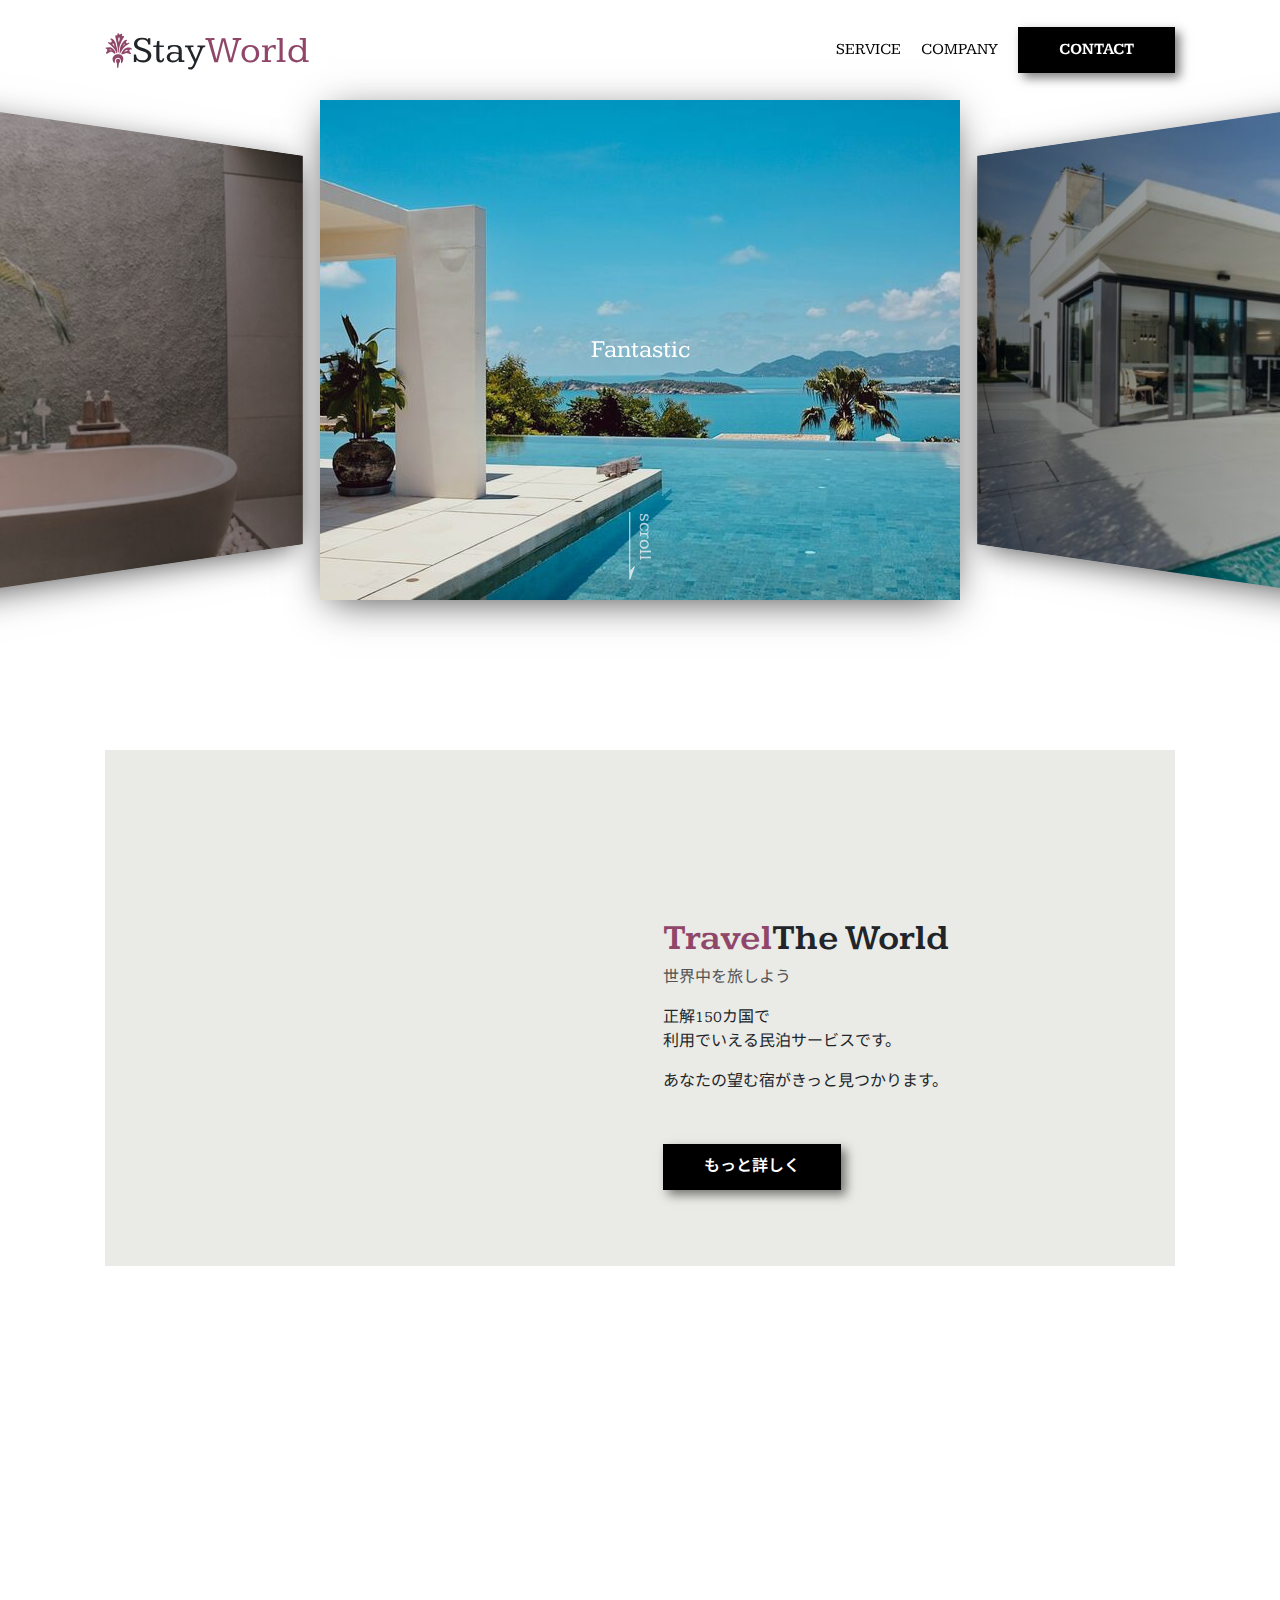
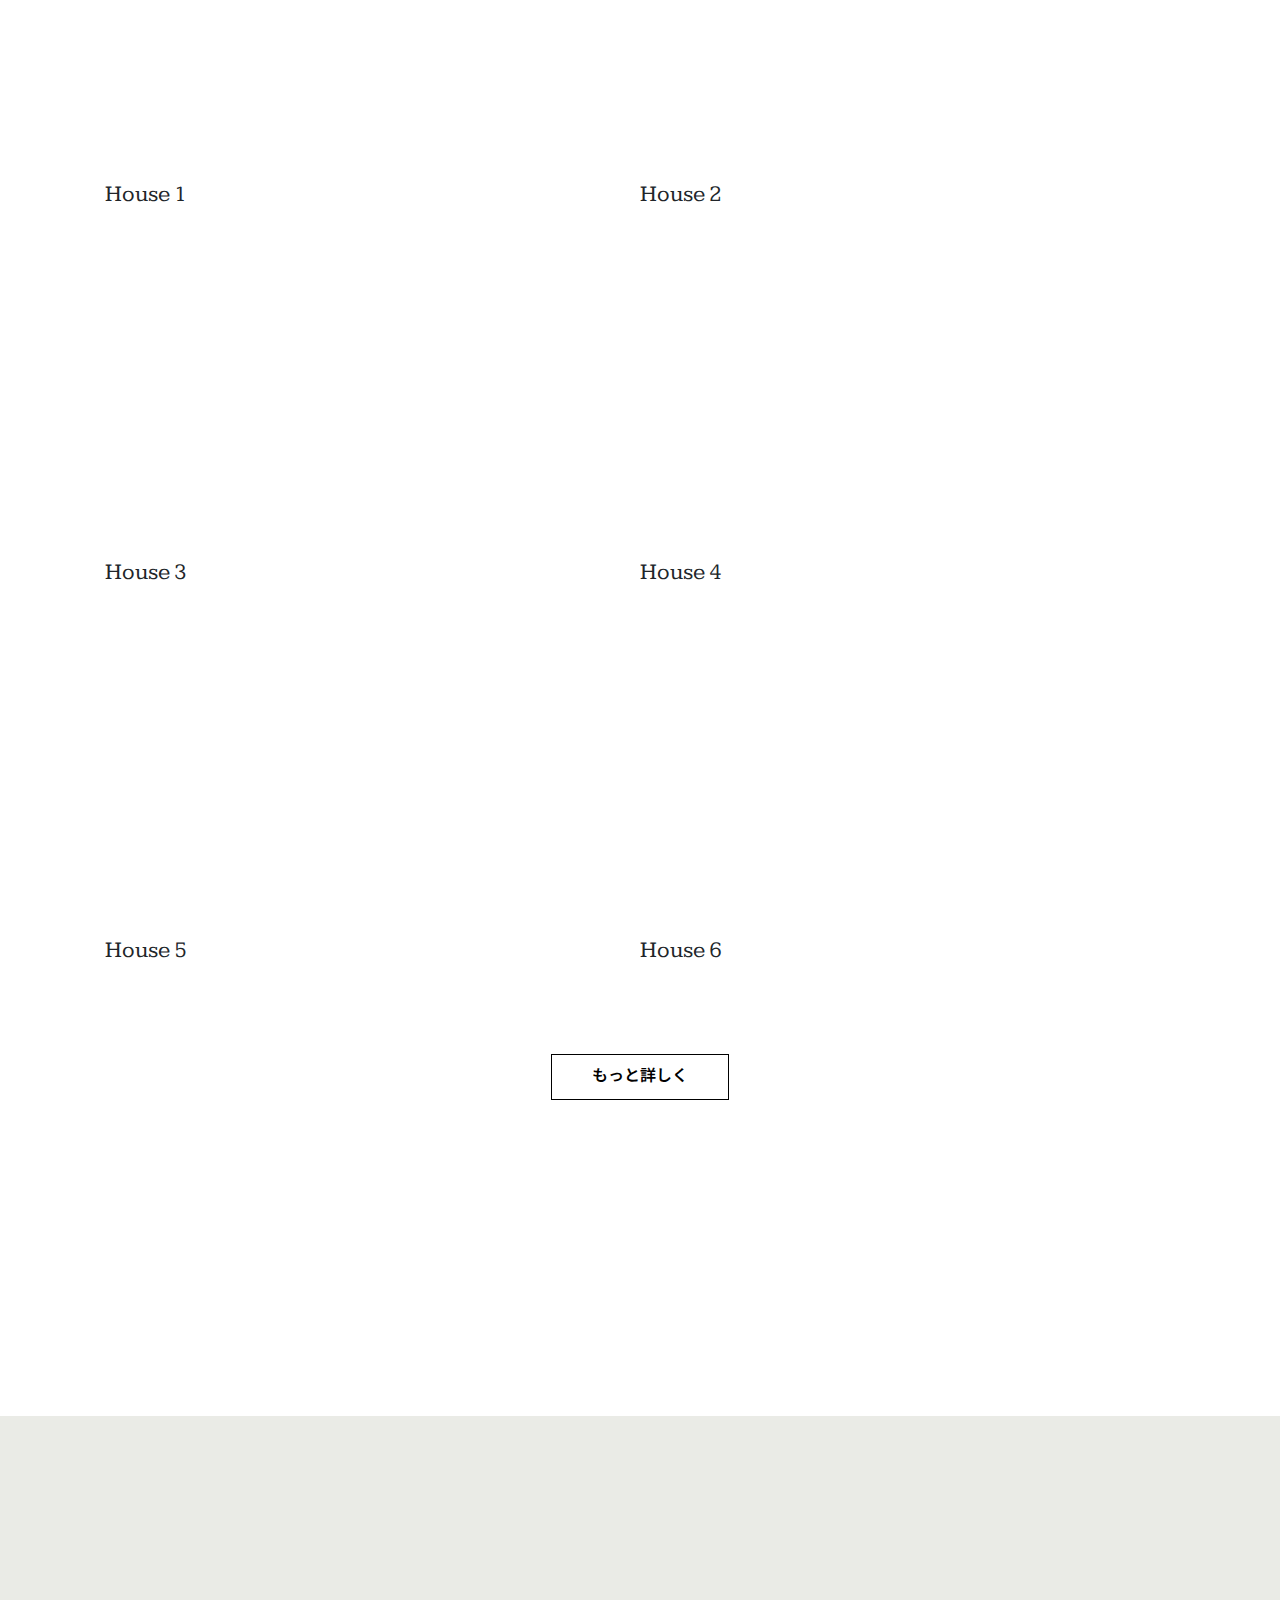
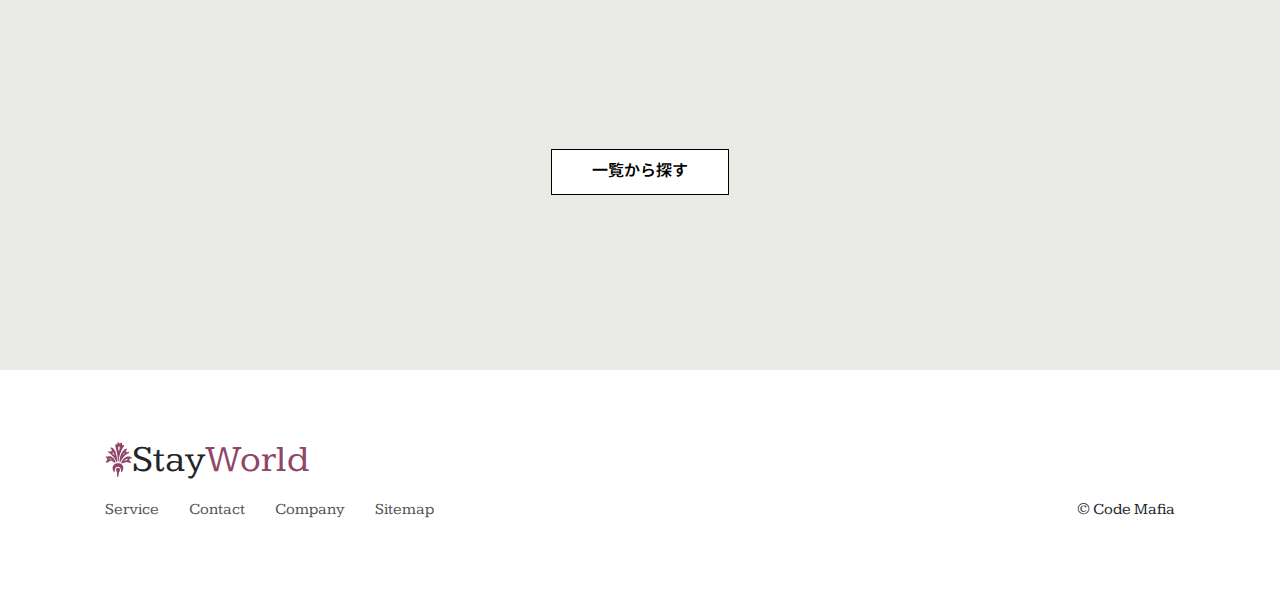
<file: 98_サンプルサイト_練習用/index.html>
<!DOCTYPE html>
<html lang="en">
<head>
  <meta charset="UTF-8">
  <meta http-equiv="X-UA-Compatible" content="IE=edge">
  <meta name="viewport" content="width=device-width, initial-scale=1.0">
  <title>StayWorld</title>
  <meta name="description" content="This is a test site">
  <link rel="icon" href="images/favicon.png">
  <link rel="stylesheet" href="styles/loader.css">
  <script src="scripts/vendors/pace.js"></script>
  <link href="https://fonts.googleapis.com/css2?family=Kameron:wght@400;700&family=Noto+Sans+JP&display=swap" rel="stylesheet">
  <link rel="stylesheet" href="styles/vendors/bootstrap-reboot.css" />
  <link rel="stylesheet" href="styles/vendors/swiper.min.css" />
  <link rel="stylesheet" href="styles/style.css">
</head>
<body>
  <div id="global-container">
    <div id="container">
      <div class="mobile-menu__cover"></div>
      <div class="nav-trigger"></div>
      <header class="header">
        <div class="header__inner appear up">
          <div class="logo item">
            <img src="images/logo.svg" alt="" class="logo__img">
            <span class="logo__stay">Stay</span>
            <span class="logo__world">World</span>
          </div>
          <nav class="header__nav">
            <ul class="header__ul">
              <li class="header__li item"><a href="#">Service</a></li>
              <li class="header__li item"><a href="#">Company</a></li>
              <li class="header__li item"><a href="#" class="btn filled">Contact</a></li>
            </ul>
          </nav>
          <button class="mobile-menu__btn">
          <span></span>
          <span></span>
          <span></span>
        </button>
        </div>
      </header>
      <div id="content">
        <div class="hero">
          <div class="swiper-container">
            <div class="swiper-wrapper">
              <div class="swiper-slide">
                <div class="hero__title">Enjoy Rich</div>
                <img src="images/image-1.jpg" alt="">
              </div>
              <div class="swiper-slide">
                <div class="hero__title">Fantastic</div>
                <img src="images/image-2.jpg" alt="">
              </div>
              <div class="swiper-slide">
                <div class="hero__title">Experience</div>
                <img src="images/image-3.jpg" alt="">
              </div>
              ...
            </div>
            <div class="hero__footer">
              <img class="hero__downarrow" src="images/arrow.svg">
              <span class="hero__scrolltext">scroll</span>
            </div>
          </div>
        </div>
        <div id="main-content">
          <aside class="side left">
            <div class="side__inner">
              <a class="twitter icon tween-animate-title" href="#">Twitter</a>
              <a class="fb icon tween-animate-title" href="#">Facebook</a>
            </div>
          </aside>
          <main>
            <section class="travel">
              <div class="travel__inner appear left">
                <div class="travel__img cover-slide">
                  <img src="images/image-travel.jpg" alt="" class="img-zoom">
                </div>
                <div class="travel__texts">
                  <div class="travel__texts-inner">
                    <div class="travel__title main-title">
                      <span class="purple">Travel</span><span>The World</span>
                    </div>
                    <div class="travel__sub sub-title item">世界中を旅しよう</div>
                    <div class="travel__description item">
                      <p>正解150カ国で<br>利用でいえる民泊サービスです。</p>
                      <p>あなたの望む宿がきっと見つかります。</p>
                    </div>
                    <div class="travel__btn item">
                      <button class="btn filled">もっと詳しく</button>
                    </div>
                  </div>
                </div>
              </div>
            </section>
            <section class="houses">
              <div>
                <h2 class="main-title tween-animate-title">Find Your House</h2>
                <p class="sub-title tween-animate-title">お気に入りの宿泊先を見つけましょう</p>
              </div>
              <div class="houses__inner">
                <div class="houses__item">
                  <div class="cover-slide hover-darken">
                    <div class="bg-img-zoom img-bg50" style="background-image: url(images/villa-1.jpg)"></div>
                  </div>
                  <p class="houses__title">House 1</p>
                </div>
                <div class="houses__item">
                  <div class="cover-slide hover-darken">
                    <div class="bg-img-zoom img-bg50" style="background-image: url(images/villa-2.jpg)"></div>
                  </div>
                  <p class="houses__title">House 2</p>
                </div>
                <div class="houses__item">
                  <div class="cover-slide hover-darken">
                    <div class="bg-img-zoom img-bg50" style="background-image: url(images/villa-3.jpg)"></div>
                  </div>
                  <p class="houses__title">House 3</p>
                </div>
                <div class="houses__item">
                  <div class="cover-slide hover-darken">
                    <div class="bg-img-zoom img-bg50" style="background-image: url(images/villa-4.jpg)"></div>
                  </div>
                  <p class="houses__title">House 4</p>
                </div>
                <div class="houses__item">
                  <div class="cover-slide hover-darken">
                    <div class="bg-img-zoom img-bg50" style="background-image: url(images/villa-5.jpg)"></div>
                  </div>
                  <p class="houses__title">House 5</p>
                </div>
                <div class="houses__item">
                  <div class="cover-slide hover-darken">
                    <div class="bg-img-zoom img-bg50" style="background-image: url(images/villa-6.jpg)"
                    ></div>
                  </div>
                  <p class="houses__title">House 6</p>
                </div>
                <div class="houses__btn">
                  <button class="btn slide-bg item">もっと詳しく</button>
                </div>
              </div>
            </section>
            <section class="popular">
              <div class="popular__header">
                <h2 class="main-title tween-animate-title">Popular Place</h2>
                <p class="sub-title tween-animate-title">人気の観光地で宿泊先を見つけましょう</p>
              </div>
              <div class="popular__inner appear up">
                <div class="popular__container">
                  <div class="popular__item item">
                    <div class="popular__img"><img src="images/image-p1.jpg" alt=""></div>
                    <div class="popular__title">パリ</div>
                  </div>
                  <div class="popular__item item">
                    <div class="popular__img"><img src="images/image-p2.jpg" alt=""></div>
                    <div class="popular__title">ニューヨーク</div>
                  </div>
                  <div class="popular__item item">
                    <div class="popular__img"><img src="images/image-p3.jpg" alt=""></div>
                    <div class="popular__title">香港</div>
                  </div>
                  <div class="popular__item item">
                    <div class="popular__img"><img src="images/image-p4.jpg" alt=""></div>
                    <div class="popular__title">大阪</div>
                  </div>
                  <div class="popular__btn">
                    <button class="btn cover-3d">一覧から探す</button>
                  </div>
                </div>
              </div>
            </section>
          </main>
          <aside class="side right">
            <div class="side__inner">
              <span class="tween-animate-title">&copy;Code Mafia</span>
            </div>
          </aside>
        </div>
      </div>
      <footer class="footer">
        <div class="logo">
          <img src="images/logo.svg" alt="" class="logo__img">
          <span class="logo__stay">Stay</span>
          <span class="logo__world">World</span>
        </div>
        <nav class="footer__nav">
          <ul class="footer__ul">
            <li class="footer__li"><a href="#">Service</a></li>
            <li class="footer__li"><a href="#">Contact</a></li>
            <li class="footer__li"><a href="#">Company</a></li>
            <li class="footer__li"><a href="#">Sitemap</a></li>
          </ul>
          <div class="footer__copyright">
            &copy; Code Mafia
          </div>
        </nav>
      </footer>
    </div>
    <nab class="mobile-menu">
      <div class="logo">
        <img src="images/logo.svg" alt="" class="logo__img">
        <span class="logo__stay">Stay</span>
        <span class="logo__world">World</span>
      </div>
      <ul class="mobile-menu__main">
          <li class="mobile-menu__item">
              <a class="mobile-menu__link" href="#">
                  <span class="main-title">Our Service</span>
                  <span class="sub-title">サービスについて</span>
              </a>
          </li>
          <li class="mobile-menu__item">
              <a class="mobile-menu__link" href="#">
                  <span class="main-title">About Us</span>
                  <span class="sub-title">私たちについて</span>
              </a>
          </li>
          <li class="mobile-menu__item">
              <a class="mobile-menu__link" href="#">
                  <span class="main-title">Contact Us</span>
                  <span class="sub-title">コンタクト方法</span>
              </a>
          </li>
      </ul>
    </nab>
  </div>
  <script src="scripts/vendors/swiper.min.js"></script>
  <script src="scripts/vendors/TweenMax.min.js"></script>
  <script src="scripts/vendors/scroll-polyfill.js"></script>
  <script src="scripts/libs/scroll.js"></script>
  <script src="scripts/libs/text-animation.js"></script>
  <script src="scripts/libs/hero-slider.js"></script>
  <script src="scripts/libs/mobile-menu.js"></script>
  <script src="scripts/main.js"></script>
</body>
</html>
</file>
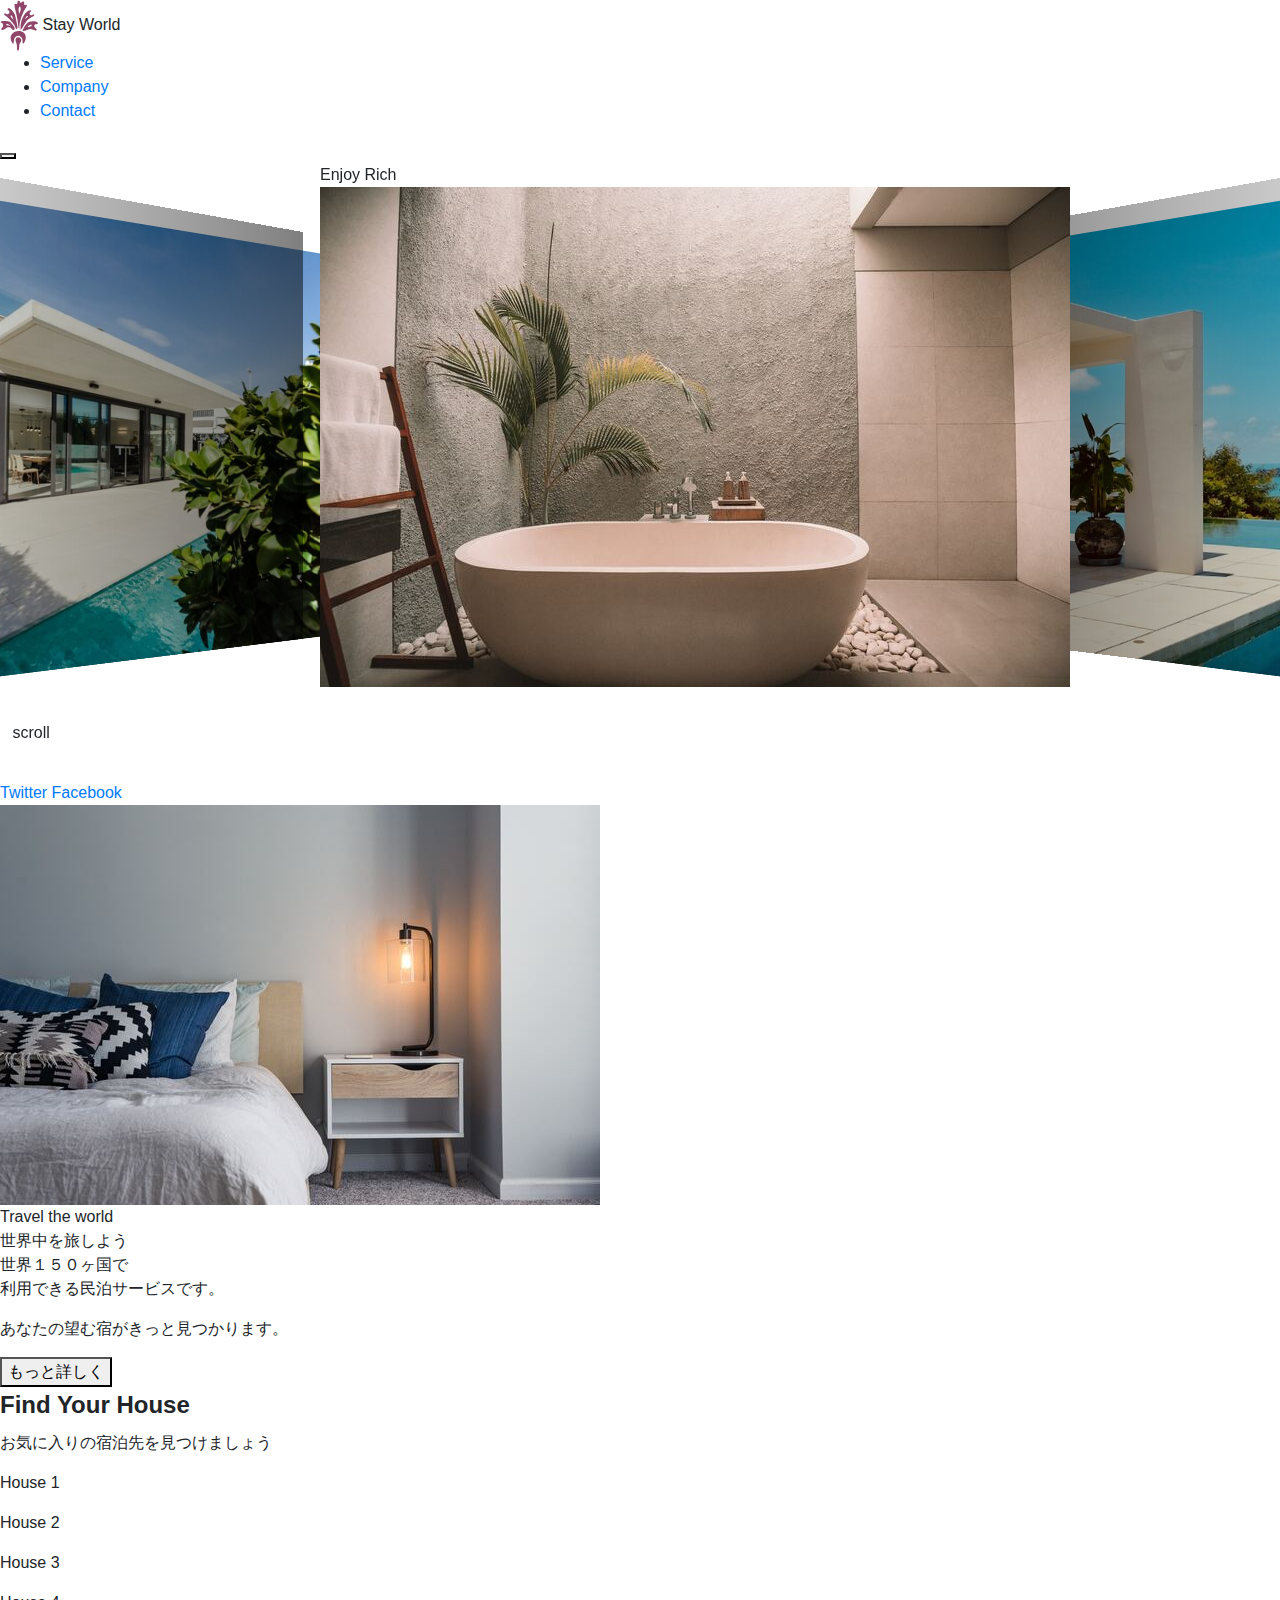
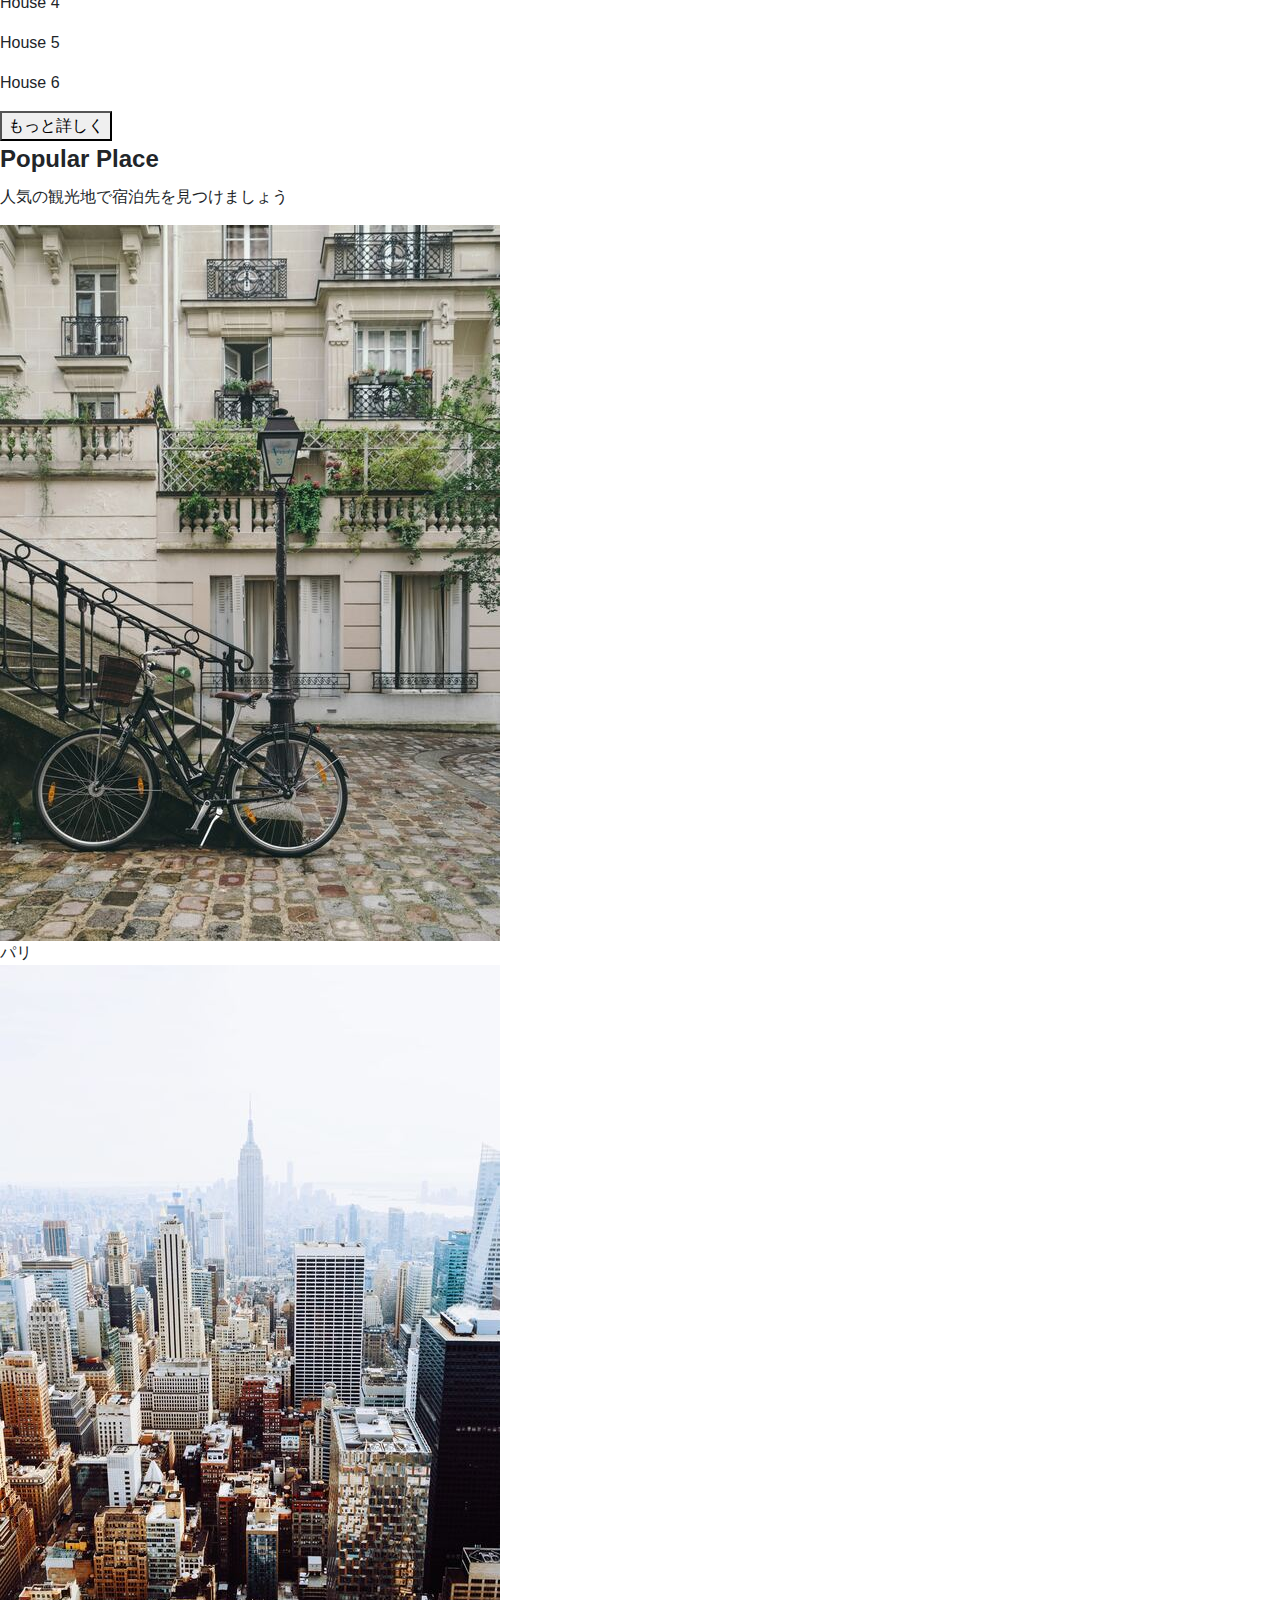
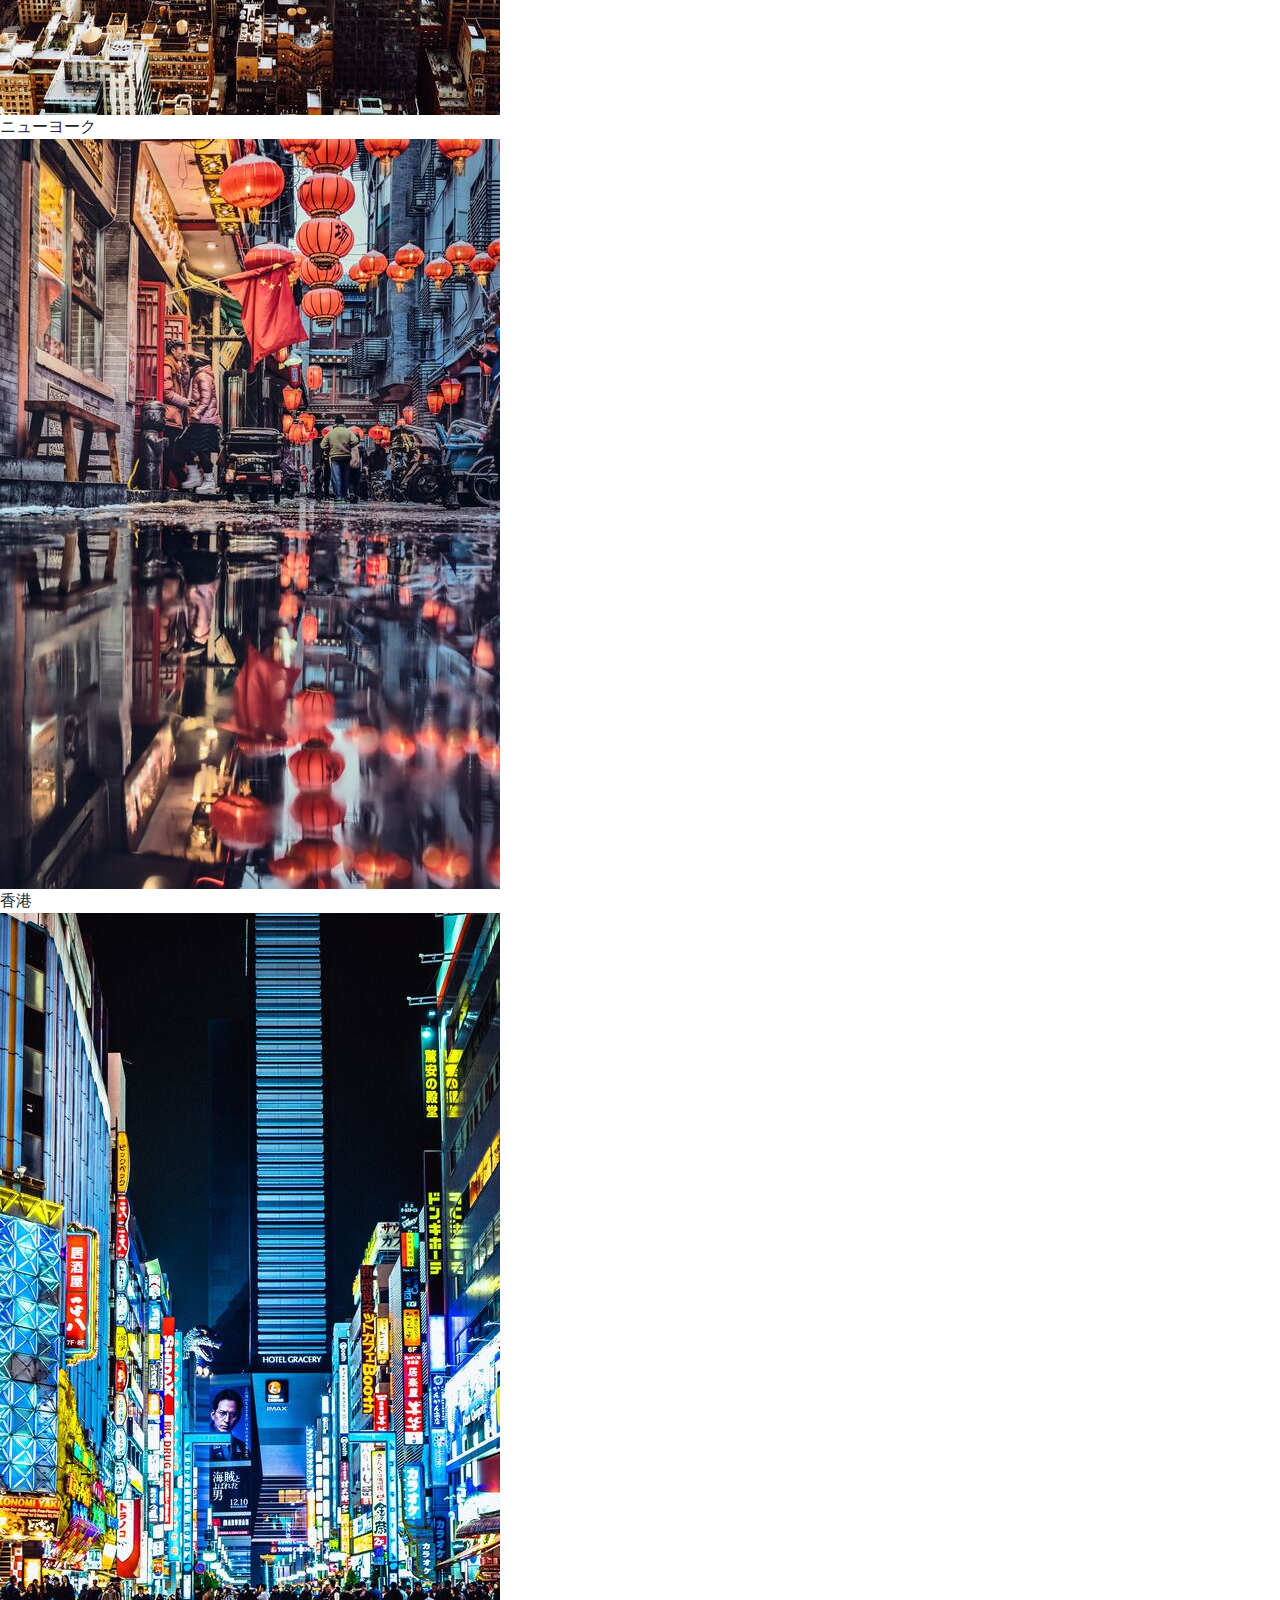
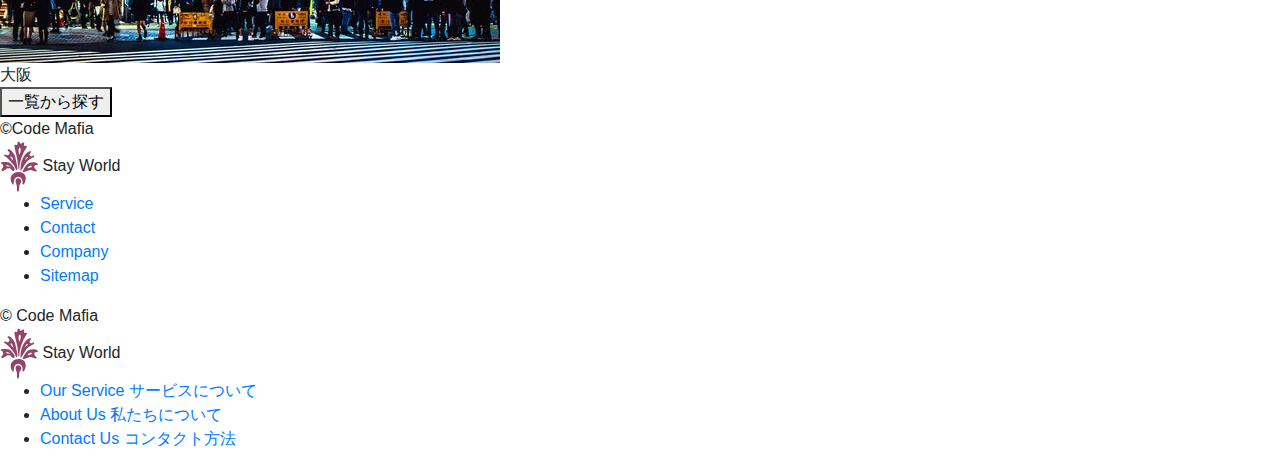
<file: 999_サンプルサイト_部品/index.html>
<!DOCTYPE html>
<html lang="ja">
  <head>
    <meta charset="UTF-8" />
    <meta name="viewport" content="width=device-width, initial-scale=1.0" />
    <meta http-equiv="X-UA-Compatible" content="ie=edge" />
    <title>StayWorld</title>
    <meta name="description" content="This site is a test site.">
    <link rel="icon" href="images/favicon.png">
    <link rel="stylesheet" href="styles/loader.css">
    <script src="scripts/vendors/pace.js"></script>
    <link href="https://fonts.googleapis.com/css2?family=Kameron:wght@400;700&family=Noto+Sans+JP:wght@500&display=swap" rel="stylesheet">
    <link rel="stylesheet" href="styles/vendors/bootstrap-reboot.css" />
    <link rel="stylesheet" href="styles/vendors/swiper.min.css" />
    <link rel="stylesheet" href="styles/style.css" />
  </head>
  <body>
    <div id="global-container">
      <div id="container">
        <div class="mobile-menu__cover"></div>
        <div class="nav-trigger"></div>
        <header class="header">
          <div class="header__inner appear up">
            <div class="logo item">
              <img src="images/logo.svg" alt="" class="logo__img" />
              <span class="logo__stay">Stay</span>
              <span class="logo__world">World</span>
            </div>
            <nav class="header__nav">
              <ul class="header__ul">
                <li class="header__li item"><a href="#">Service</a></li>
                <li class="header__li item"><a href="#">Company</a></li>
                <li class="header__li item">
                  <a class="btn filled" href="#">Contact</a>
                </li>
              </ul>
            </nav>
            <button class="mobile-menu__btn">
              <span></span>
              <span></span>
              <span></span>
            </button>
          </div>
        </header>
        <div id="content">
          <div class="hero">
            <div class="swiper-container">
              <div class="swiper-wrapper">
                <div class="swiper-slide">
                  <div class="hero__title">Enjoy Rich</div>
                  <img src="images/image-1.jpg" alt="" />
                </div>
                <div class="swiper-slide">
                  <div class="hero__title">Fantastic</div>
                  <img src="images/image-2.jpg" alt="" />
                </div>
                <div class="swiper-slide">
                  <div class="hero__title">Experience</div>
                  <img src="images/image-3.jpg" alt="" />
                </div>
              </div>
              <div class="hero__footer">
                <img class="hero__downarrow" src="images/arrow.svg" />
                <span class="hero__scrolltext">scroll</span>
              </div>
            </div>
          </div>
          <div id="main-content">
            <aside class="side left">
              <div class="side__inner">
                <a class="twitter icon tween-animate-title" href="#">Twitter</a>
                <a class="fb icon tween-animate-title" href="#">Facebook</a>
              </div>
            </aside>
            <main>
              <section class="travel">
                <div class="travel__inner">
                  <div class="travel__img cover-slide">
                    <img
                      class="img-zoom"
                      src="images/image-travel.jpg"
                      alt=""
                    />
                  </div>
                  <div class="travel__texts appear left">
                    <div class="travel__texts-inner">
                      <div class="travel__title main-title item">
                        <span class="purple">Travel</span>
                        <span>the world</span>
                      </div>
                      <div class="travel__sub sub-title item">世界中を旅しよう</div>
                      <div class="travel__description item">
                        <p>
                          世界１５０ヶ国で<br />利用できる民泊サービスです。
                        </p>
                        <p>あなたの望む宿がきっと見つかります。</p>
                      </div>
                      <div class="travel__btn item">
                        <button class="btn filled">もっと詳しく</button>
                      </div>
                    </div>
                  </div>
                </div>
              </section>
              <section class="houses">
                <div>
                  <h2 class="main-title tween-animate-title">Find Your House</h2>
                  <p class="sub-title tween-animate-title">お気に入りの宿泊先を見つけましょう</p>
                </div>
                <div class="houses__inner">
                  <div class="houses__item">
                    <div class="cover-slide hover-darken">
                      <div
                        class="bg-img-zoom img-bg50"
                        style="background-image: url(images/villa-1.jpg)"
                      ></div>
                    </div>
                    <p class="houses__title">House 1</p>
                  </div>
                  <div class="houses__item">
                    <div class="cover-slide hover-darken">
                      <div
                        class="bg-img-zoom img-bg50"
                        style="background-image: url(images/villa-2.jpg)"
                      ></div>
                    </div>
                    <p class="houses__title">House 2</p>
                  </div>
                  <div class="houses__item">
                    <div class="cover-slide hover-darken">
                      <div
                        class="bg-img-zoom img-bg50"
                        style="background-image: url(images/villa-3.jpg)"
                      ></div>
                    </div>
                    <p class="houses__title">House 3</p>
                  </div>
                  <div class="houses__item">
                    <div class="cover-slide hover-darken">
                      <div
                        class="bg-img-zoom img-bg50"
                        style="background-image: url(images/villa-4.jpg)"
                      ></div>
                    </div>
                    <p class="houses__title">House 4</p>
                  </div>
                  <div class="houses__item">
                    <div class="cover-slide hover-darken">
                      <div
                        class="bg-img-zoom img-bg50"
                        style="background-image: url(images/villa-5.jpg)"
                      ></div>
                    </div>
                    <p class="houses__title">House 5</p>
                  </div>
                  <div class="houses__item">
                    <div class="cover-slide hover-darken">
                      <div
                        class="bg-img-zoom img-bg50"
                        style="background-image: url(images/villa-6.jpg)"
                      ></div>
                    </div>
                    <p class="houses__title">House 6</p>
                  </div>
                  <div class="houses__btn appear up">
                    <button class="btn slide-bg item">もっと詳しく</button>
                  </div>
                </div>
              </section>
              <section class="popular">
                <div class="popular__header">
                  <h2 class="main-title tween-animate-title">Popular Place</h2>
                  <p class="sub-title tween-animate-title">人気の観光地で宿泊先を見つけましょう</p>
                </div>
                <div class="popular__inner appear up">
                  <div class="popular__container">
                    <div class="popular__item item">
                      <div class="popular__img">
                        <img src="images/image-p1.jpg" alt="" />
                      </div>
                      <div class="popular__title">パリ</div>
                    </div>
                    <div class="popular__item item">
                      <div class="popular__img">
                        <img src="images/image-p2.jpg" alt="" />
                      </div>
                      <div class="popular__title">ニューヨーク</div>
                    </div>
                    <div class="popular__item item">
                      <div class="popular__img">
                        <img src="images/image-p3.jpg" alt="" />
                      </div>
                      <div class="popular__title">香港</div>
                    </div>
                    <div class="popular__item item">
                      <div class="popular__img">
                        <img src="images/image-p4.jpg" alt="" />
                      </div>
                      <div class="popular__title">大阪</div>
                    </div>
                    <div class="popular__btn appear up">
                      <button class="btn cover-3d item">
                        <span>
                          一覧から探す
                        </span>
                      </button>
                    </div>
                  </div>
                </div>
              </section>
            </main>
            <aside class="side right">
              <div class="side__inner">
                <span class="tween-animate-title">&copy;Code Mafia</span>
              </div>
            </aside>
          </div>
        </div>
        <footer class="footer appear up">
          <div class="logo item">
            <img src="images/logo.svg" alt="" class="logo__img" />
            <span class="logo__stay">Stay</span>
            <span class="logo__world">World</span>
          </div>
          <nav class="footer__nav">
            <ul class="footer__ul">
              <li class="footer__li item"><a href="#">Service</a></li>
              <li class="footer__li item"><a href="#">Contact</a></li>
              <li class="footer__li item"><a href="#">Company</a></li>
              <li class="footer__li item"><a href="#">Sitemap</a></li>
            </ul>
            <div class="footer__copyright item">
              &copy; Code Mafia
            </div>
          </nav>
        </footer>
      </div>
      <nav class="mobile-menu">
        <div class="logo">
          <img src="images/logo.svg" alt="" class="logo__img" />
          <span class="logo__stay">Stay</span>
          <span class="logo__world">World</span>
        </div>
        <ul class="mobile-menu__main">
          <li class="mobile-menu__item">
            <a class="mobile-menu__link" href="#">
              <span class="main-title">Our Service</span>
              <span class="sub-title">サービスについて</span>
            </a>
          </li>
          <li class="mobile-menu__item">
            <a class="mobile-menu__link" href="#">
              <span class="main-title">About Us</span>
              <span class="sub-title">私たちについて</span>
            </a>
          </li>
          <li class="mobile-menu__item">
            <a class="mobile-menu__link" href="#">
              <span class="main-title">Contact Us</span>
              <span class="sub-title">コンタクト方法</span>
            </a>
          </li>
        </ul>
      </nav>
    </div>
    <script src="scripts/vendors/swiper.min.js"></script>
    <script src="scripts/vendors/TweenMax.min.js"></script>
    <script src="scripts/vendors/scroll-polyfill.js"></script>
    <script src="scripts/libs/scroll.js"></script>
    <script src="scripts/libs/text-animation.js"></script>
    <script src="scripts/libs/hero-slider.js"></script>
    <script src="scripts/libs/mobile-menu.js"></script>
    <script src="scripts/main.js"></script>
  </body>
</html>
</file>
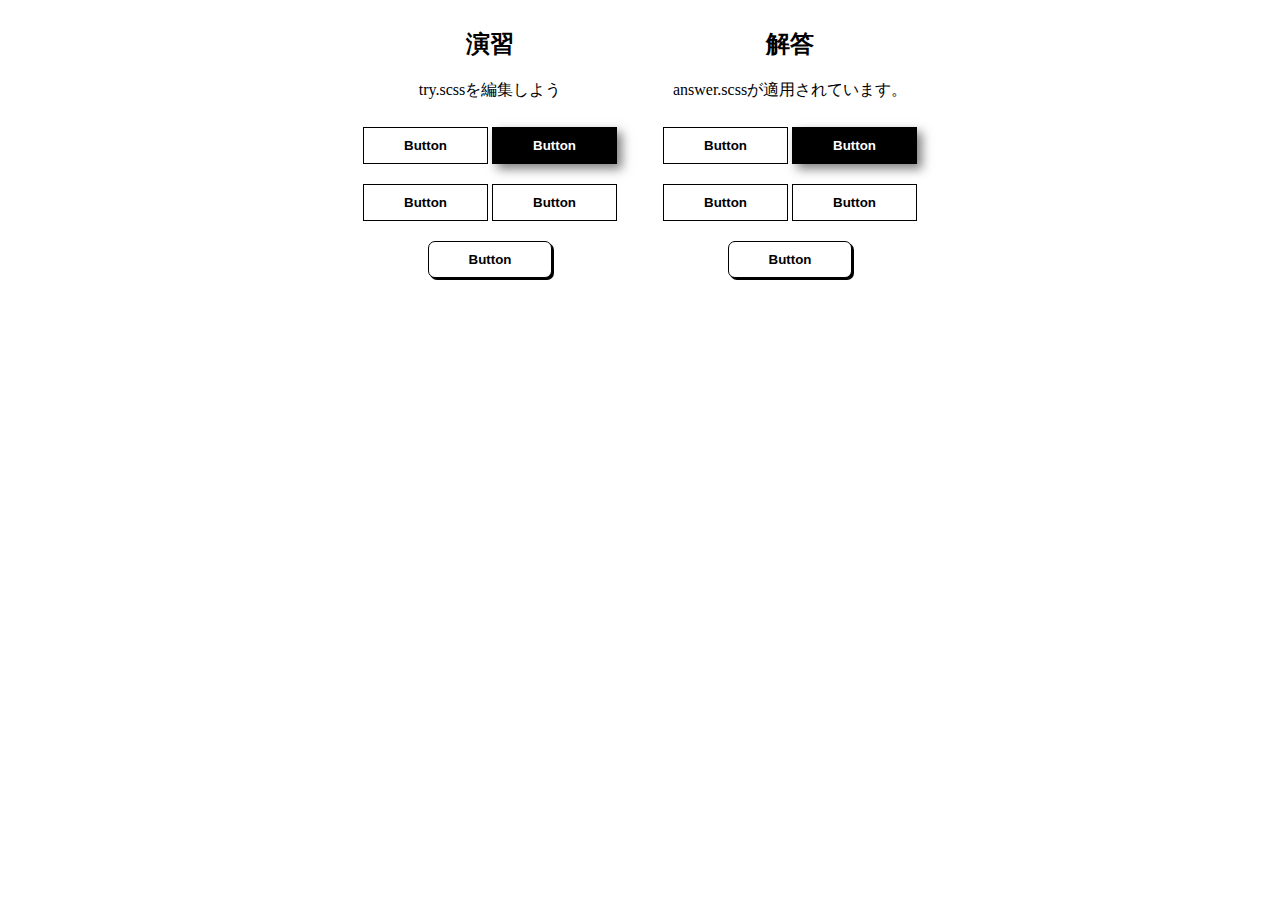
<file: 02_HTMLとCSSを極める（トランジション編）/030_演習_色んなボタンを作ってみよう/index.html>
<!DOCTYPE html>
<html lang="en">

<head>
  <meta charset="UTF-8" />
  <meta name="viewport" content="width=device-width, initial-scale=1.0" />
  <meta http-equiv="X-UA-Compatible" content="ie=edge" />
  <title>Document</title>
  <!-- チャレンジしてみよう -->
  <link rel="stylesheet" href="try.css" />
  <!-- 解答例　-->
  <link rel="stylesheet" href="answer.css" />
</head>

<body>
  <div id="container">
    <div class="try">
      <h2>演習</h2>
      <p>try.scssを編集しよう</p>
      <button class="btn float">Button</button>
      <button class="btn filled">Button</button>
      <button class="btn letter-spacing">Button</button>
      <button class="btn shadow">Button</button>
      <button class="btn solid">Button</button>
    </div>
    <div class="answer">
      <h2>解答</h2>
      <p>answer.scssが適用されています。</p>
      <button class="btn float">Button</button>
      <button class="btn filled">Button</button>
      <button class="btn letter-spacing">Button</button>
      <button class="btn shadow">Button</button>
      <button class="btn solid">Button</button>
    </div>
  </div>
</body>

</html>
</file>
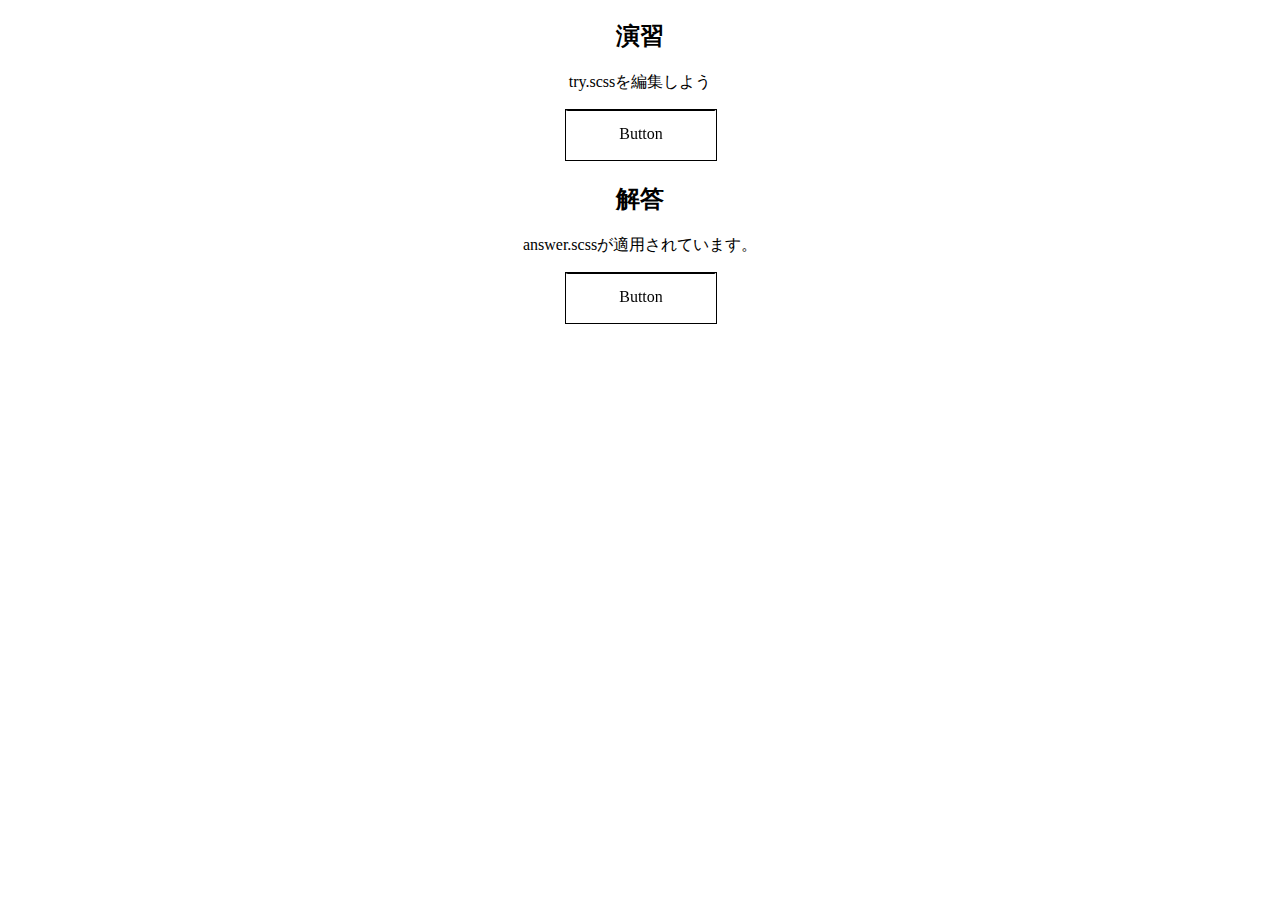
<file: 02_HTMLとCSSを極める（トランジション編）/090_発展_演習_3Dアニメーション２/index.html>
<!DOCTYPE html>
<html lang="en">

<head>
  <meta charset="UTF-8" />
  <meta name="viewport" content="width=device-width, initial-scale=1.0" />
  <meta http-equiv="X-UA-Compatible" content="ie=edge" />
  <title>Document</title>
  <!-- チャレンジしてみよう -->
  <link rel="stylesheet" href="try.css" />
  <!-- 解答例　-->
  <link rel="stylesheet" href="answer.css" />
</head>

<body>
  <div id="container">
    <div class="try">
      <h2>演習</h2>
      <p>try.scssを編集しよう</p>
      <a class="btn cubic"><span class="hovering">Now, Hovering</span><span class="default">Button</span></a>
    </div>
    <div class="answer">
      <h2>解答</h2>
      <p>answer.scssが適用されています。</p>
      <a class="btn cubic"><span class="hovering">Now, Hovering</span><span class="default">Button</span></a>
    </div>
  </div>
</body>

</html>
</file>
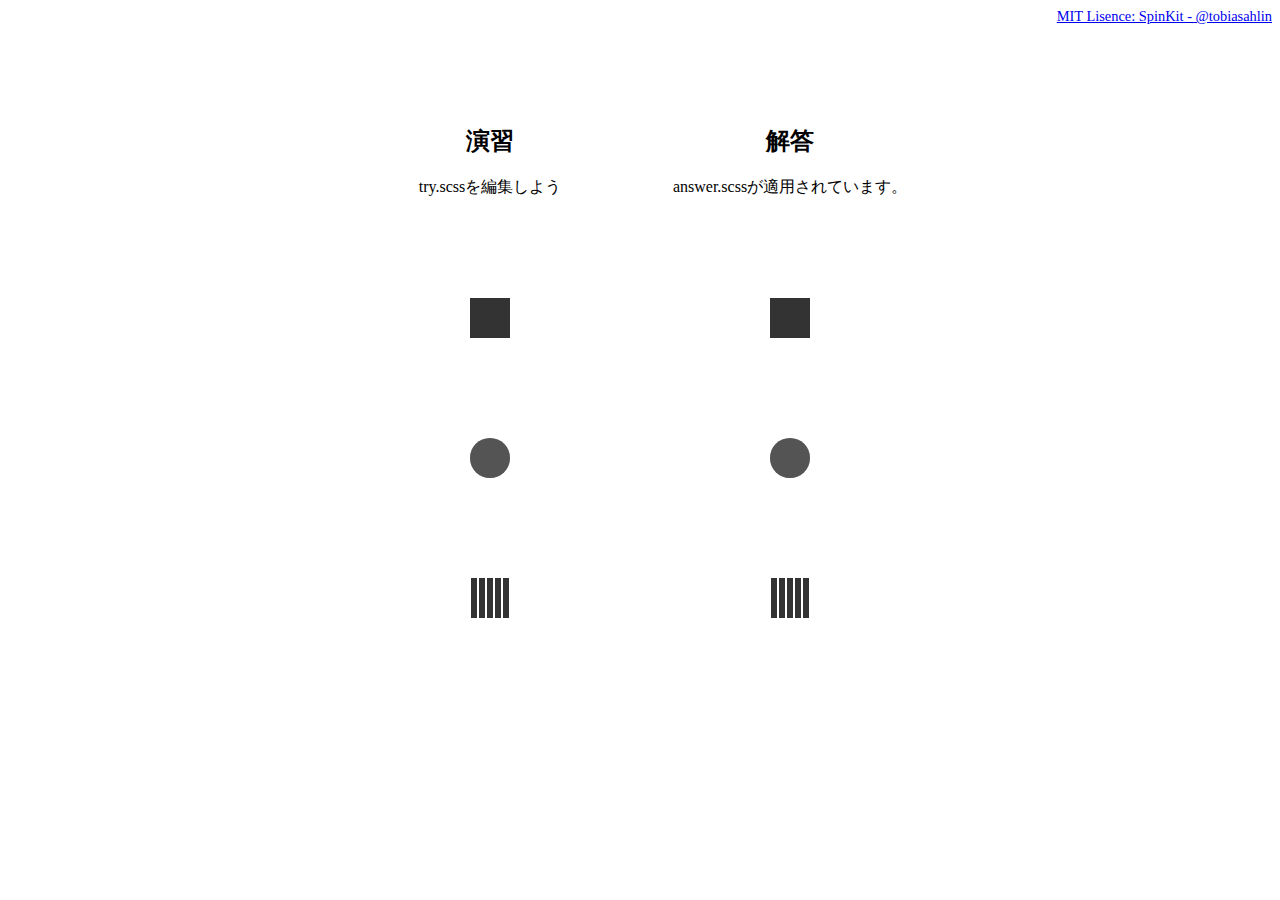
<file: 03_HTMLとCSSを極める（アニメーション編）/060_演習_色んなローダーを作ってみよう/index.html>
<!DOCTYPE html>
<html lang="en">

<head>
  <meta charset="UTF-8" />
  <meta name="viewport" content="width=device-width, initial-scale=1.0" />
  <meta http-equiv="X-UA-Compatible" content="ie=edge" />
  <title>Document</title>
  <!-- チャレンジしてみよう -->
  <link rel="stylesheet" href="try.css" />
  <!-- 解答例　-->
  <link rel="stylesheet" href="answer.css" />
</head>

<body>
  <div class="copyright">
    <a target="_blank" href="https://github.com/tobiasahlin/SpinKit">MIT Lisence: SpinKit - @tobiasahlin</a>
  </div>
  <div id="container">
    <div class="try">
      <h2>演習</h2>
      <p>try.scssを編集しよう</p>
      <div class="spinner"></div>
      <div class="double-spinner">
        <div></div>
        <div></div>
      </div>
      <div class="rect-spinner">
        <div></div>
        <div></div>
        <div></div>
        <div></div>
        <div></div>
      </div>
    </div>
    <div class="answer">
      <h2>解答</h2>
      <p>answer.scssが適用されています。</p>
      <div class="spinner"></div>
      <div class="double-spinner">
        <div></div>
        <div></div>
      </div>
      <div class="rect-spinner">
        <div></div>
        <div></div>
        <div></div>
        <div></div>
        <div></div>
      </div>
    </div>
</body>

</html>
</file>
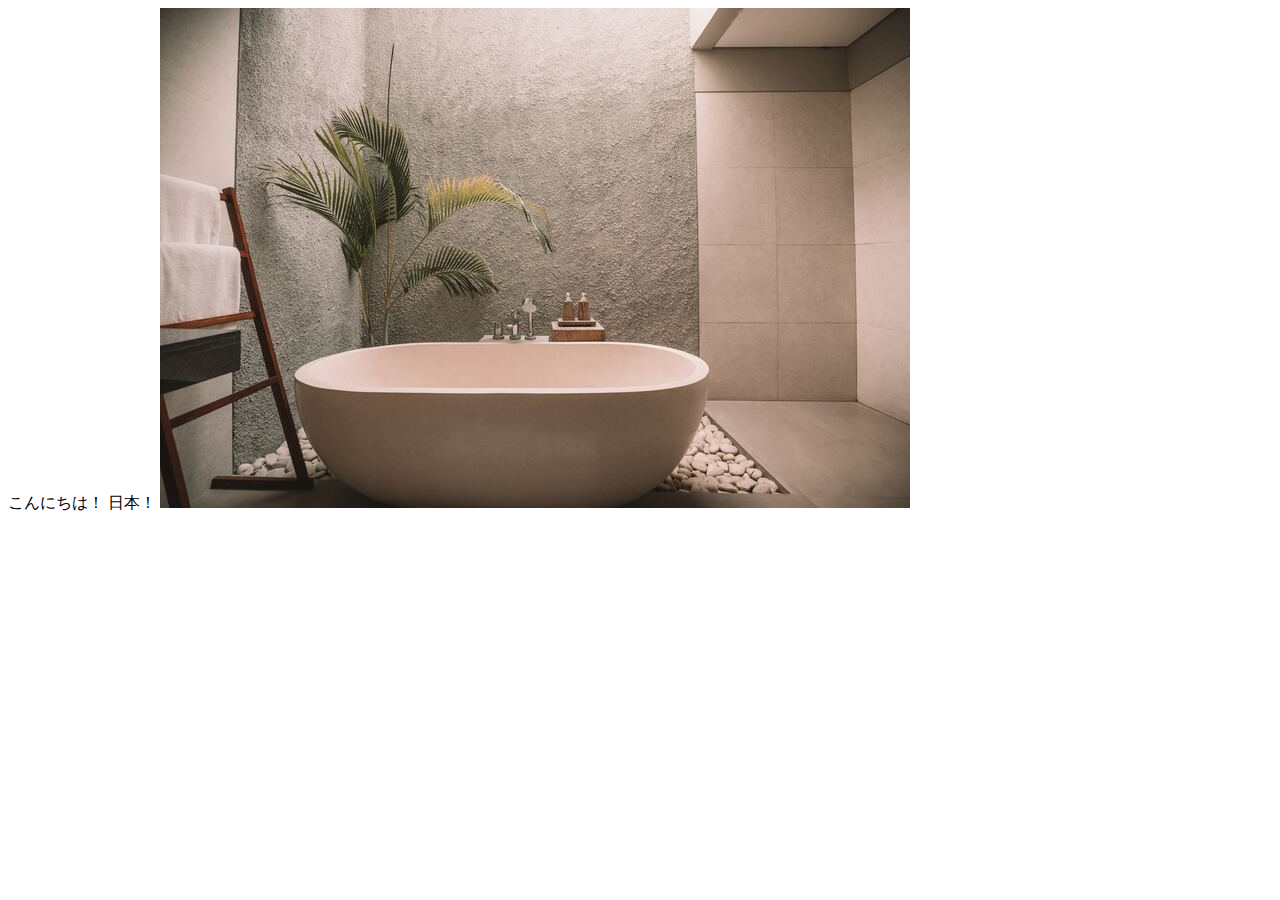
<file: 01_基礎知識/01_HTMLについて/end/index.html>
<!DOCTYPE html>
<html lang="en">
    <head>
        <meta charset="UTF-8">
        <meta name="viewport" content="width=device-width, initial-scale=1.0">
        <meta http-equiv="X-UA-Compatible" content="ie=edge">
        <title>Document</title>
    </head>
    <body>
        <span>こんにちは！ 日本！</span>
        <img src="image-1.jpg" alt="">
    </body>
</html>
</file>
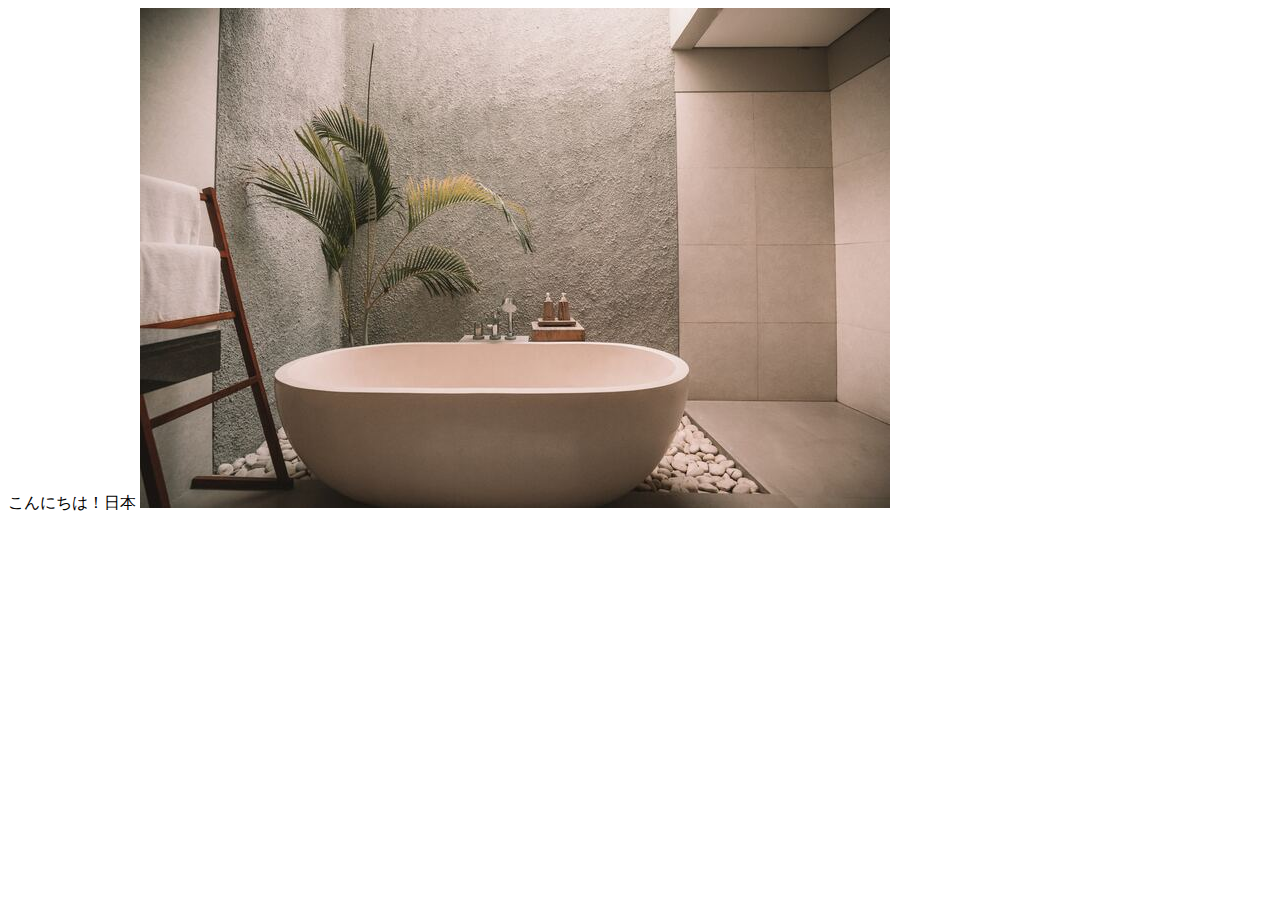
<file: 01_基礎知識/01_HTMLについて/start/index.html>
<!DOCTYPE html>
<html lang="en">
<head>
  <meta charset="UTF-8">
  <meta http-equiv="X-UA-Compatible" content="IE=edge">
  <meta name="viewport" content="width=device-width, initial-scale=1.0">
  <title>Document</title>
</head>
<body>
  <span>こんにちは！日本</span>
  <img src="image-1.jpg" alt="">
</body>
</html>
</file>
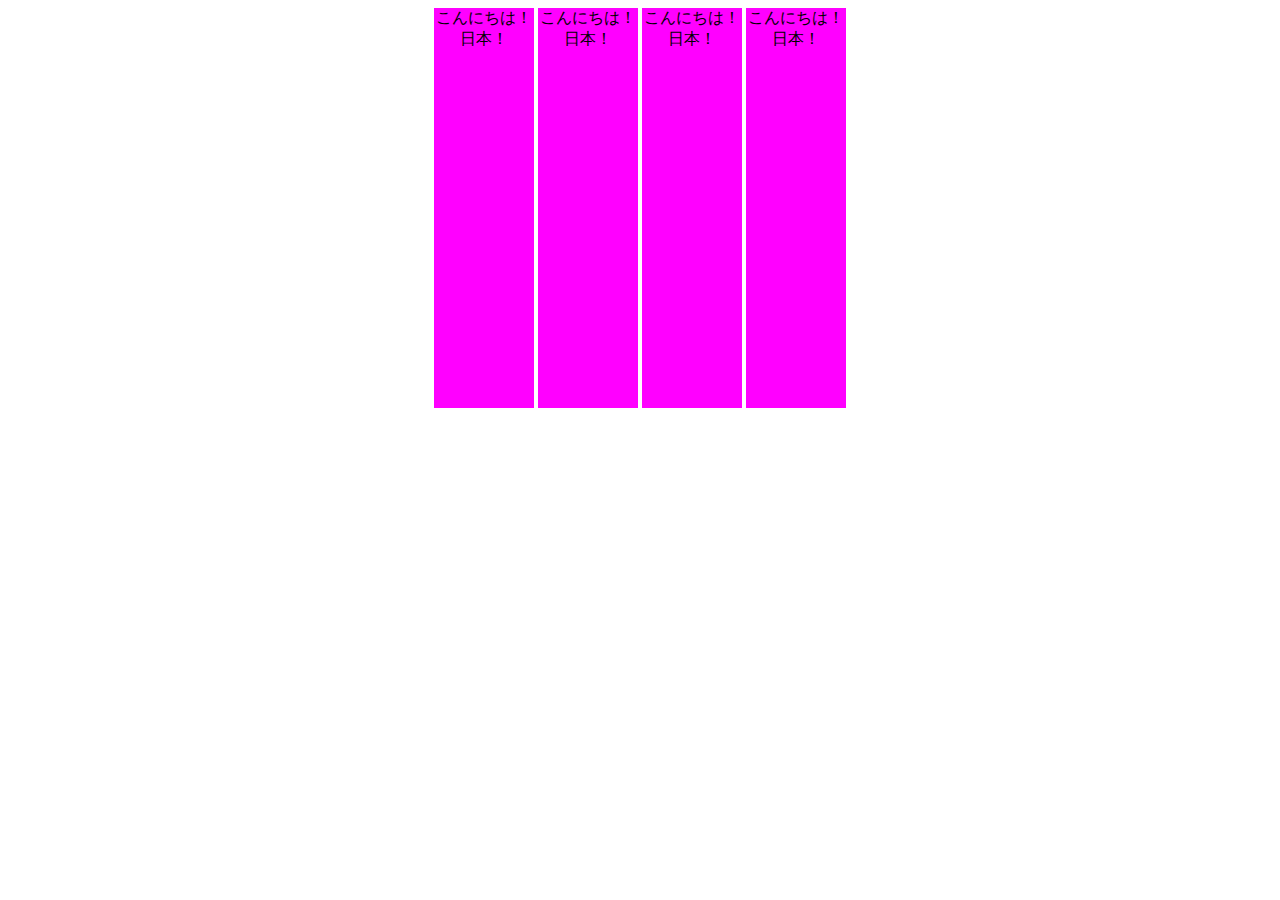
<file: 01_基礎知識/02_Inline要素とBlock要素について/end/index.html>
<!DOCTYPE html>
<html lang="en">

<head>
    <meta charset="UTF-8">
    <meta name="viewport" content="width=device-width, initial-scale=1.0">
    <meta http-equiv="X-UA-Compatible" content="ie=edge">
    <title>Document</title>
</head>

<body>
    <span>こんにちは！ 日本！</span>
    <span>こんにちは！ 日本！</span>
    <span>こんにちは！ 日本！</span>
    <span>こんにちは！ 日本！</span>
    <!-- <div>こんにちは！ 日本！</div> -->
    <style>
        body {
            /* インライン要素の中央揃え*/
            text-align: center;
        }

        span {
            display: inline-block;
            /* ブロック要素の中央揃え*/
            margin: 0 auto;
            width: 100px;
            height: 400px;
            background-color: magenta;
        }
    </style>
</body>

</html>
</file>
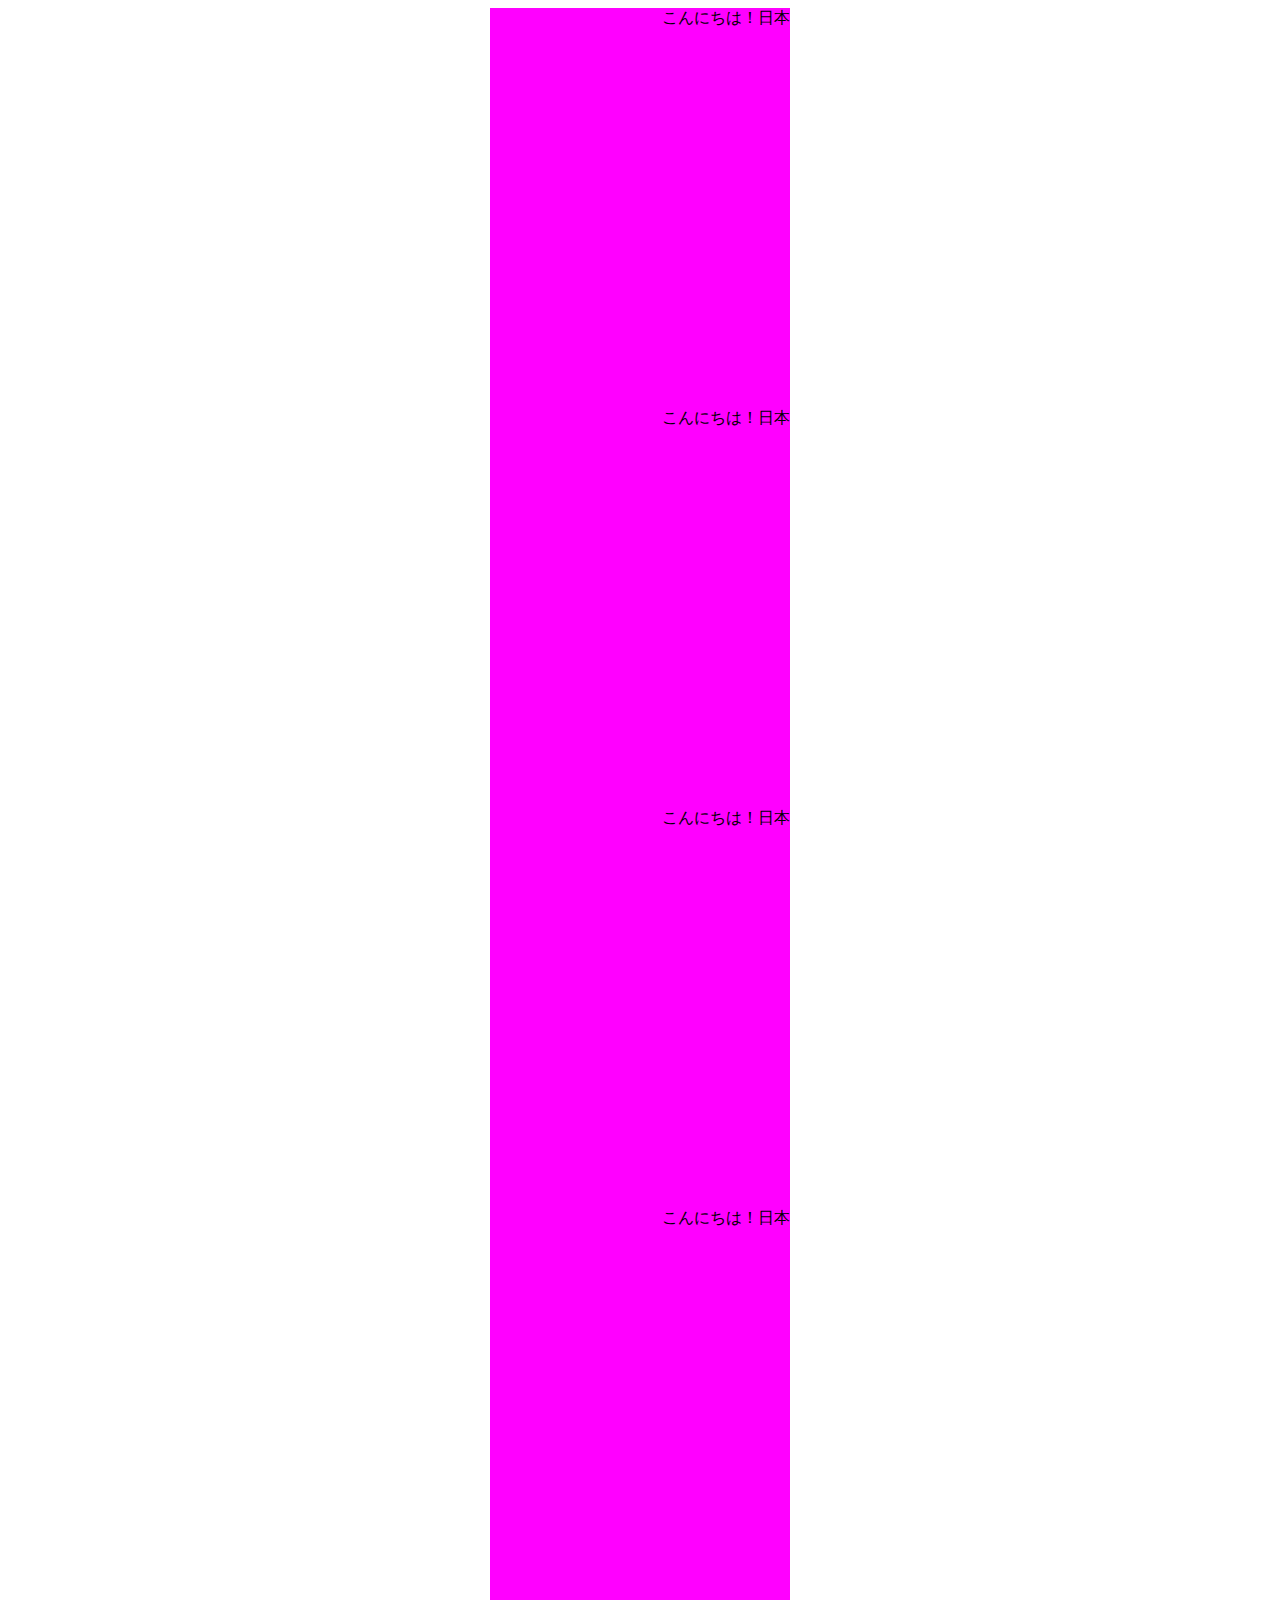
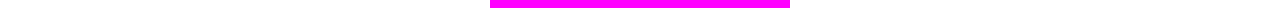
<file: 01_基礎知識/02_Inline要素とBlock要素について/start/index.html>
<!DOCTYPE html>
<html lang="en">

<head>
    <meta charset="UTF-8">
    <meta name="viewport" content="width=device-width, initial-scale=1.0">
    <meta http-equiv="X-UA-Compatible" content="ie=edge">
    <title>Document</title>
</head>

<body>
    <span>こんにちは！日本</span>
    <span>こんにちは！日本</span>
    <span>こんにちは！日本</span>
    <span>こんにちは！日本</span>
    <!-- <div>こんにちは！日本</div> -->
    <style>
        body {
            text-align: right;
        }
        span {
            display: block;
            margin: 0 auto;
            width: 300px;
            height: 400px;
            background-color: magenta;
        }
    </style>
</body>

</html>
</file>
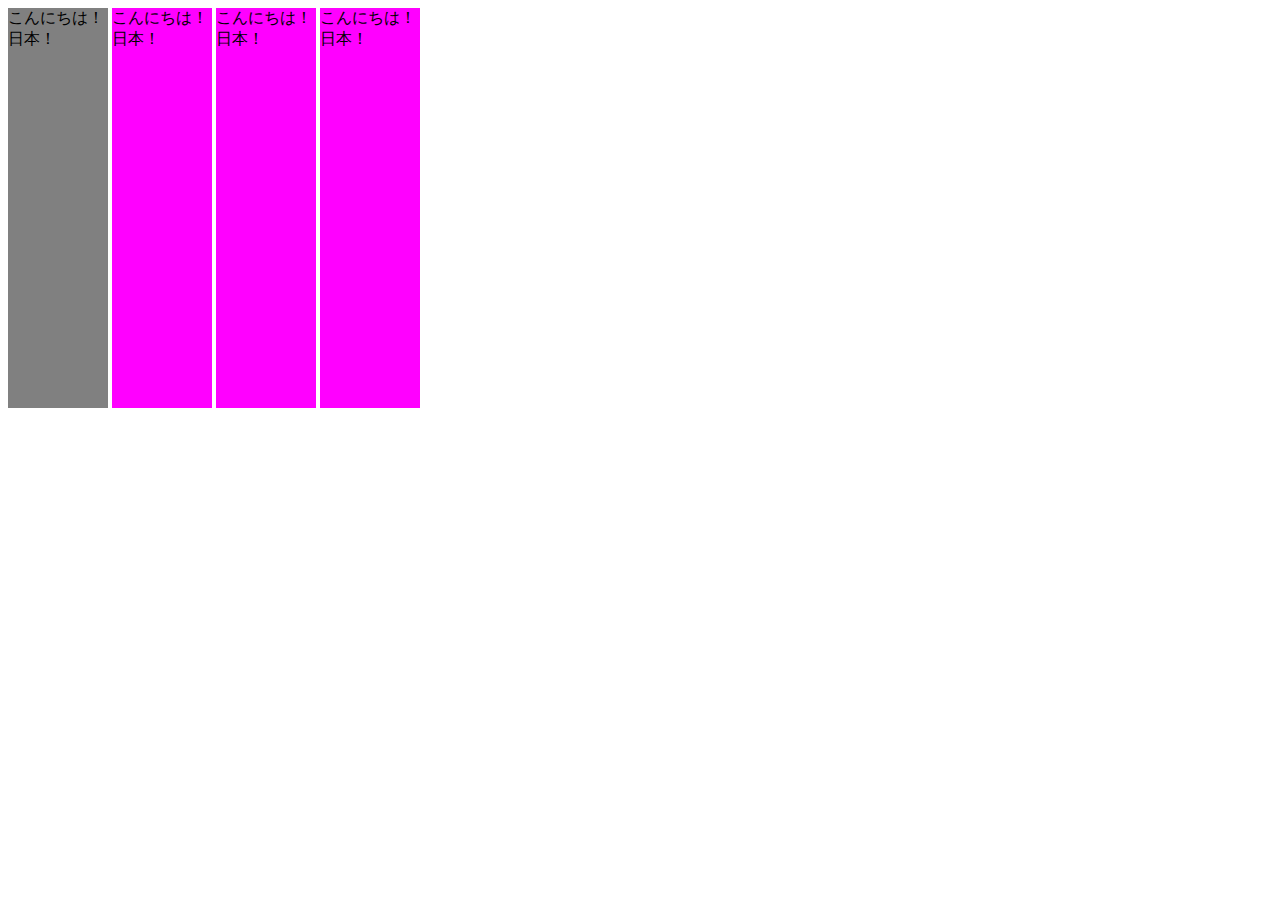
<file: 01_基礎知識/03_CSSについて/end/index.html>
<!DOCTYPE html>
<html lang="en">
    <head>
        <meta charset="UTF-8">
        <meta name="viewport" content="width=device-width, initial-scale=1.0">
        <meta http-equiv="X-UA-Compatible" content="ie=edge">
        <title>Document</title>
        <link rel="stylesheet" href="style.css">
    </head>
    <body>
        <span id="first" class="cls">こんにちは！ 日本！</span>
        <span>こんにちは！ 日本！</span>
        <span>こんにちは！ 日本！</span>
        <span>こんにちは！ 日本！</span>
        <!-- <div>こんにちは！ 日本！</div> -->
        <style></style>
    </body>
</html>
</file>
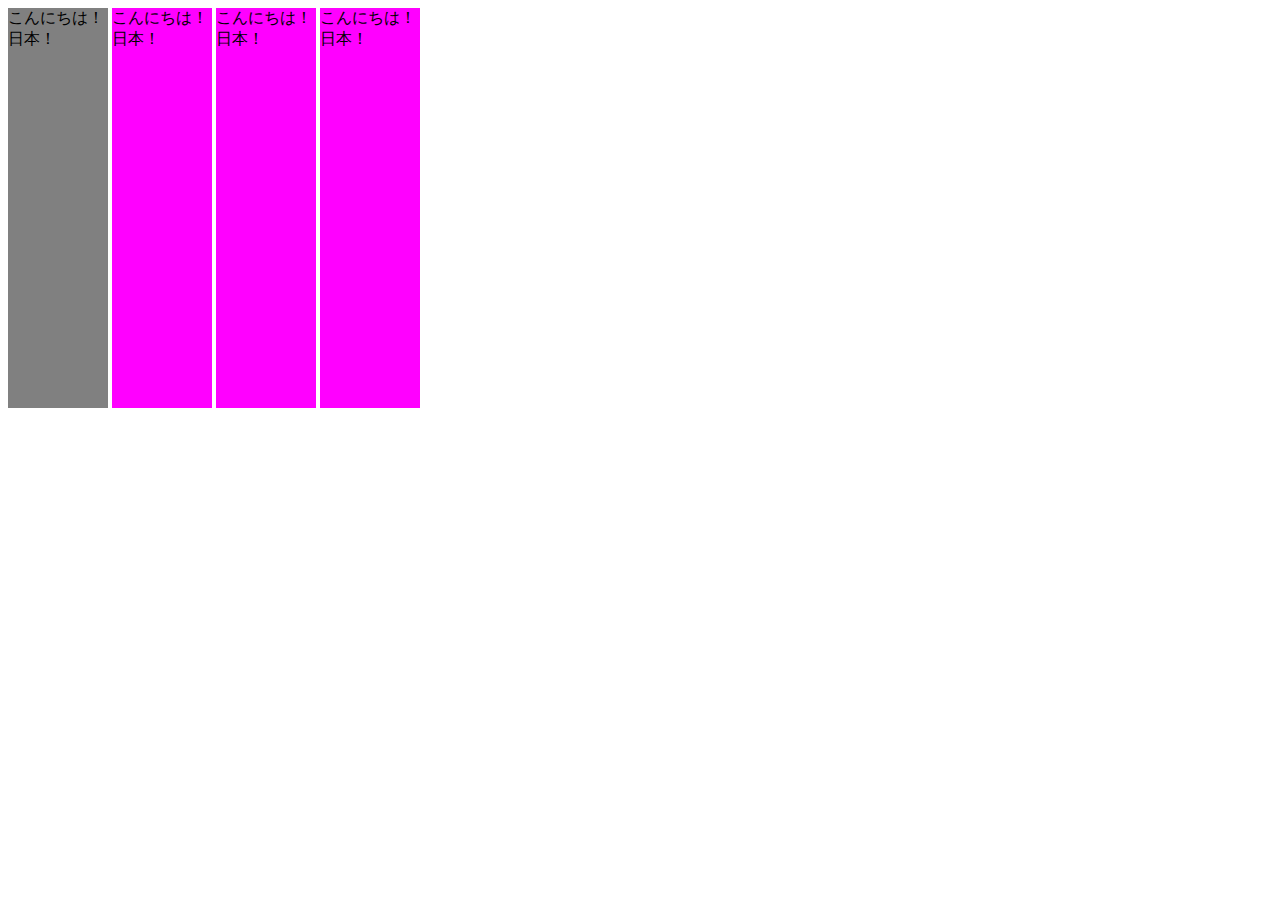
<file: 01_基礎知識/03_CSSについて/start/index.html>
<!DOCTYPE html>
<html lang="en">

<head>
    <meta charset="UTF-8">
    <meta name="viewport" content="width=device-width, initial-scale=1.0">
    <meta http-equiv="X-UA-Compatible" content="ie=edge">
    <title>Document</title>
    <link rel="stylesheet" href="style.css">
</head>

<body>
    <span id="first" class="cls">こんにちは！ 日本！</span>
    <span>こんにちは！ 日本！</span>
    <span>こんにちは！ 日本！</span>
    <span>こんにちは！ 日本！</span>
    <!-- <div>こんにちは！ 日本！</div> -->
</body>

</html>
</file>
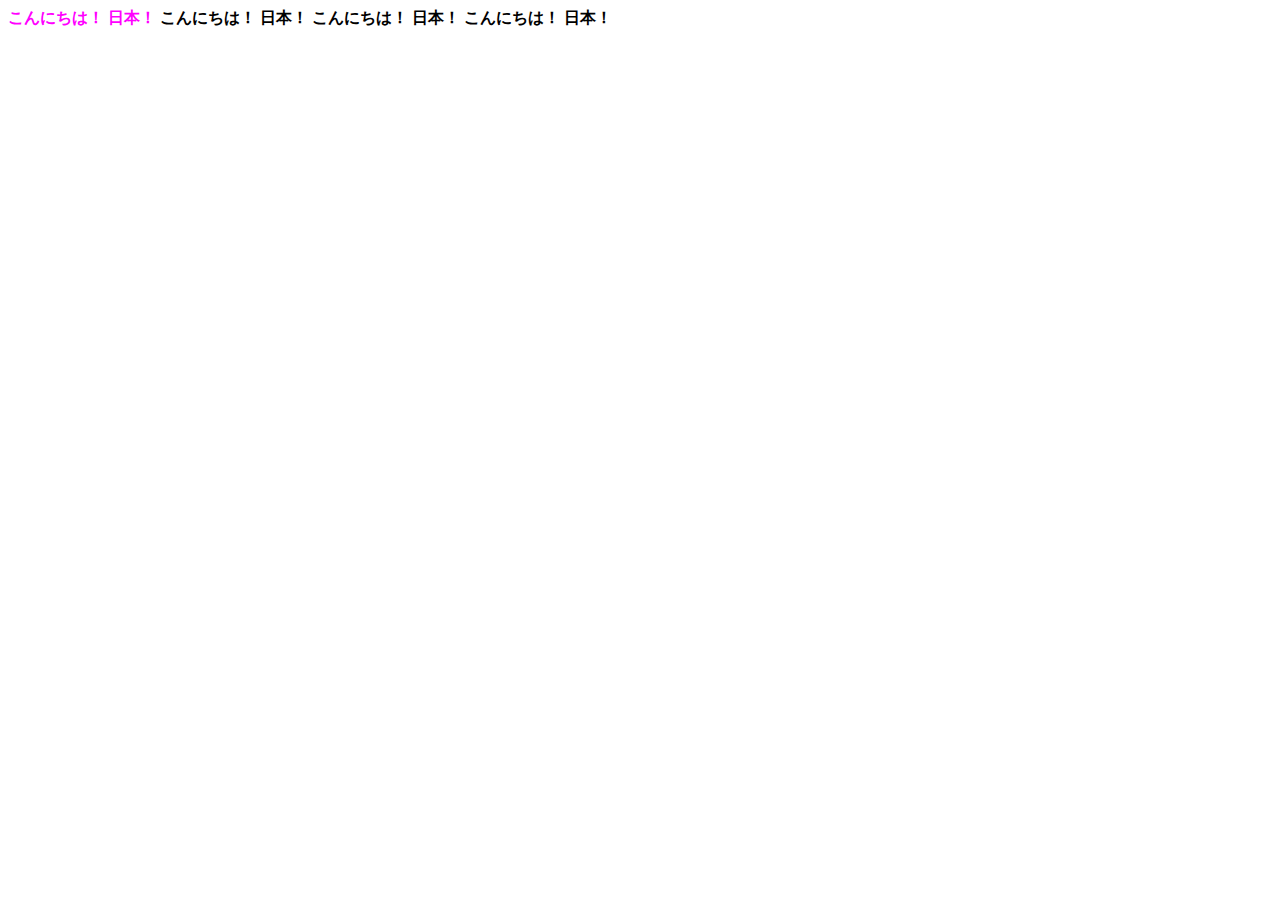
<file: 01_基礎知識/04_CSSの詳細度について/end/index.html>
<!DOCTYPE html>
<html lang="en">
    <head>
        <meta charset="UTF-8">
        <meta name="viewport" content="width=device-width, initial-scale=1.0">
        <meta http-equiv="X-UA-Compatible" content="ie=edge">
        <title>Document</title>
        <link rel="stylesheet" href="style.css">
    </head>
    <body>
        <div class="parent">
            <span id="first" class="cls">こんにちは！ 日本！</span>
            <span>こんにちは！ 日本！</span>
            <span>こんにちは！ 日本！</span>
            <span>こんにちは！ 日本！</span>
        </div>
    </body>
</html>
</file>
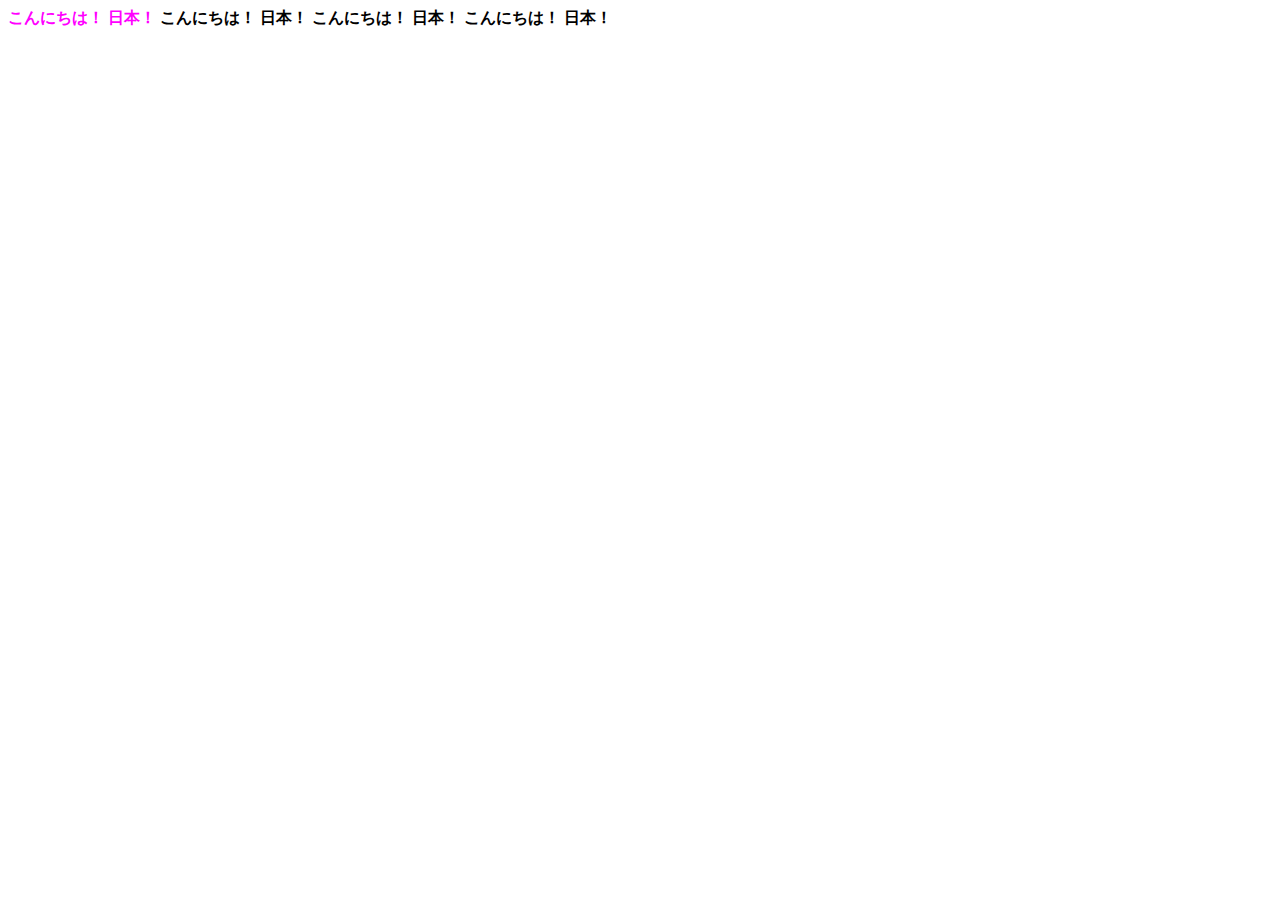
<file: 01_基礎知識/04_CSSの詳細度について/start/index.html>
<!DOCTYPE html>
<html lang="en">

<head>
    <meta charset="UTF-8">
    <meta name="viewport" content="width=device-width, initial-scale=1.0">
    <meta http-equiv="X-UA-Compatible" content="ie=edge">
    <title>Document</title>
    <link rel="stylesheet" href="style.css">
</head>

<body>
    <div class="parent">
        <span id="first" class="cls">こんにちは！ 日本！</span>
        <span>こんにちは！ 日本！</span>
        <span>こんにちは！ 日本！</span>
        <span>こんにちは！ 日本！</span>
        <!-- <div>こんにちは！ 日本！</div> -->
    </div>
        <style></style>
</body>

</html>
</file>
<file: 98_サンプルサイト_練習用/styles/loader.css>
#global-container {
  transition: opacity 1s;
}

.pace-running #global-container {
  opacity: 0;
  visibility: hidden;
}

.pace {
  z-index: 2000;
  position: fixed;
  margin: auto;
  top: 0;
  left: 0;
  right: 0;
  bottom: 0;
  width: 100px;
  height: 100px;
}

.pace .pace-progress {
  transform: none !important;
  text-align: center;
}

.pace .pace-progress::after {
  content: attr(data-progress-text);
  display: block;
  font-weight: 100;
  font-size: 2em;
  font-family: "Helvetica Neue", "Yu Gothic", "Meiryo", "sans-serif";
  color: #535353;
}

.pace.pace-inactive {
  display: none;
}

.pace-progress-inner {
  width: 40px;
  height: 40px;
  background-color: #904669;
  margin: 100px auto;
  -webkit-animation-name: sk-rotateplane;
          animation-name: sk-rotateplane;
  -webkit-animation-duration: 1.2s;
          animation-duration: 1.2s;
  -webkit-animation-timing-function: ease-in-out;
          animation-timing-function: ease-in-out;
  -webkit-animation-delay: 0s;
          animation-delay: 0s;
  -webkit-animation-iteration-count: infinite;
          animation-iteration-count: infinite;
  -webkit-animation-direction: normal;
          animation-direction: normal;
  -webkit-animation-fill-mode: forwards;
          animation-fill-mode: forwards;
}

@-webkit-keyframes sk-rotateplane {
  0% {
    transform: perspective(120px) rotateX(0deg) rotateY(0deg);
  }
  50% {
    transform: perspective(120px) rotateX(-180deg) rotateY(0deg);
  }
  100% {
    transform: perspective(120px) rotateX(-180deg) rotateY(-180deg);
  }
}

@keyframes sk-rotateplane {
  0% {
    transform: perspective(120px) rotateX(0deg) rotateY(0deg);
  }
  50% {
    transform: perspective(120px) rotateX(-180deg) rotateY(0deg);
  }
  100% {
    transform: perspective(120px) rotateX(-180deg) rotateY(-180deg);
  }
}/*# sourceMappingURL=loader.css.map */
</file>
<file: 98_サンプルサイト_練習用/styles/style.css>
@charset "UTF-8";
.appear.up .item {
  transform: translateY(6px);
}

.appear.down .item {
  transform: translateY(-6px);
}

.appear.left .item {
  transform: translateX(40px);
}

.appear.right .item {
  transform: translateX(-40px);
}

.appear .item {
  transition: all 0.8s;
  opacity: 0;
}
.appear.inview .item {
  opacity: 1;
  transform: none;
}
.appear.inview .item:nth-child(1) {
  transition-delay: 0.1s;
}
.appear.inview .item:nth-child(2) {
  transition-delay: 0.2s;
}
.appear.inview .item:nth-child(3) {
  transition-delay: 0.3s;
}
.appear.inview .item:nth-child(4) {
  transition-delay: 0.4s;
}
.appear.inview .item:nth-child(5) {
  transition-delay: 0.5s;
}
.appear.inview .item:nth-child(6) {
  transition-delay: 0.6s;
}
.appear.inview .item:nth-child(7) {
  transition-delay: 0.7s;
}
.appear.inview .item:nth-child(8) {
  transition-delay: 0.8s;
}
.appear.inview .item:nth-child(9) {
  transition-delay: 0.9s;
}
.appear.inview .item:nth-child(10) {
  transition-delay: 1s;
}

.btn {
  position: relative;
  display: inline-block;
  background-color: white;
  border: 1px solid black;
  font-weight: 600;
  padding: 10px 40px;
  margin: 10px auto;
  cursor: pointer;
  transition: all 0.3s;
  color: black;
  text-decoration: none !important;
}
.btn.float:hover {
  background-color: black;
  color: white;
  box-shadow: 5px 5px 10px 0 rgba(0, 0, 0, 0.5);
}
.btn.filled {
  background-color: black;
  color: white;
  box-shadow: 5px 5px 10px 0 rgba(0, 0, 0, 0.5);
}
.btn.filled:hover {
  background-color: white;
  color: black;
  box-shadow: none;
}
.btn.letter-spacing:hover {
  background-color: black;
  letter-spacing: 3px;
  color: white;
}
.btn.shadow {
  box-shadow: none;
}
.btn.shadow:hover {
  transform: translate(-2.5px, -2.5px);
  box-shadow: 5px 5px 0 0 black;
}
.btn.solid {
  box-shadow: 2px 2px 0 0 black;
  border-radius: 7px;
}
.btn.solid:hover {
  transform: translate(2px, 2px);
  box-shadow: none;
}
.btn.slide-bg {
  position: relative;
  overflow: hidden;
  z-index: 1;
}
.btn.slide-bg::before {
  content: "";
  display: inline-block;
  width: 100%;
  height: 100%;
  background-color: black;
  position: absolute;
  top: 0;
  left: 0;
  transform: translateX(-100%);
  transition: transform 0.3s;
  z-index: -1;
}
.btn.slide-bg:hover {
  color: white;
}
.btn.slide-bg:hover::before {
  transform: none;
}
.btn.cover-3d {
  position: relative;
  z-index: 1;
  transform-style: preserve-3d;
  perspective: 300px;
}
.btn.cover-3d span {
  display: inline-block;
  transform: translateZ(20px);
}
.btn.cover-3d::before {
  content: "";
  display: inline-block;
  width: 100%;
  height: 100%;
  background-color: black;
  position: absolute;
  top: 0;
  left: 0;
  transform: rotateX(90deg);
  transition: all 0.3s;
  transform-origin: top center;
  opacity: 0;
}
.btn.cover-3d:hover {
  color: white;
}
.btn.cover-3d:hover::before {
  transform: none;
  opacity: 1;
}

.btn-cubic {
  position: relative;
  display: inline-block;
  transform-style: preserve-3d;
  perspective: 300px;
  width: 150px;
  height: 50px;
  margin: 0 auto;
  cursor: pointer;
  font-weight: 600;
}
.btn-cubic span {
  position: absolute;
  top: 0;
  left: 0;
  width: 100%;
  height: 100%;
  border: 1px solid black;
  line-height: 48px;
  text-align: center;
  transition: all 0.3s;
  transform-origin: center center -25px;
  color: black;
}
.btn-cubic .hovering {
  background-color: black;
  color: white;
  transform: rotateX(90deg);
}
.btn-cubic .default {
  background-color: white;
  color: black;
  transform: rotateX(0);
}
.btn-cubic:hover .hovering {
  transform: rotateX(0);
}
.btn-cubic:hover .default {
  transform: rotateX(-90deg);
}

.swiper-container {
  overflow: visible !important;
}

.swiper-slide {
  height: 500px;
  overflow: hidden;
}
.swiper-slide > img {
  width: 100%;
  height: 100%;
  max-width: 100%;
  -o-object-fit: cover;
     object-fit: cover;
  transform: scale(1.3);
  transition: transform 1.9s ease;
}
.swiper-slide::after {
  content: "";
  position: absolute;
  top: 0;
  left: 0;
  width: 100%;
  height: 100%;
  background-color: rgba(0, 61, 125, 0.1);
}
.swiper-slide-active > img {
  transform: none;
}
.swiper-slide-active .hero__title {
  opacity: 1;
  transform: translate(-50%, -50%);
}

.hero {
  overflow: hidden;
  padding-top: 100px;
}
.hero__title {
  position: absolute;
  top: 50%;
  left: 50%;
  transform: translate(-50%, calc(-50% + 20px));
  color: white;
  font-size: 25px;
  z-index: 2;
  opacity: 0;
  transition: opacity 0.3s ease 1s, transform 0.3s ease 1s;
}
.hero__footer {
  position: absolute;
  left: 50%;
  bottom: 20px;
  transform: translateX(-50%);
  z-index: 2;
  height: 68px;
  width: 22px;
  overflow: hidden;
}
.hero__downarrow {
  position: absolute;
  left: 0;
  bottom: 0;
  width: 6px;
  -webkit-animation-name: kf-arrow-anime;
          animation-name: kf-arrow-anime;
  -webkit-animation-duration: 2s;
          animation-duration: 2s;
  -webkit-animation-timing-function: linear;
          animation-timing-function: linear;
  -webkit-animation-delay: 0s;
          animation-delay: 0s;
  -webkit-animation-iteration-count: infinite;
          animation-iteration-count: infinite;
  -webkit-animation-direction: normal;
          animation-direction: normal;
  -webkit-animation-fill-mode: forwards;
          animation-fill-mode: forwards;
}
.hero__scrolltext {
  position: absolute;
  transform: rotate(90deg);
  color: rgba(255, 255, 255, 0.7);
  left: -8px;
  top: 11px;
  font-size: 1.2em;
}

@-webkit-keyframes kf-arrow-anime {
  0%, 50%, 100% {
    transform: translateY(-10%);
  }
  30% {
    transform: none;
  }
}

@keyframes kf-arrow-anime {
  0%, 50%, 100% {
    transform: translateY(-10%);
  }
  30% {
    transform: none;
  }
}
.animate-title,
.tween-animate-title {
  opacity: 0;
}
.animate-title.inview,
.tween-animate-title.inview {
  opacity: 1;
}
.animate-title.inview .char,
.tween-animate-title.inview .char {
  display: inline-block;
}
.animate-title .char,
.tween-animate-title .char {
  opacity: 0;
}

.animate-title.inview .char {
  -webkit-animation-name: kf-animate-chars;
          animation-name: kf-animate-chars;
  -webkit-animation-duration: 0.5s;
          animation-duration: 0.5s;
  -webkit-animation-timing-function: cubic-bezier(0.39, 1.57, 0.58, 1);
          animation-timing-function: cubic-bezier(0.39, 1.57, 0.58, 1);
  -webkit-animation-delay: 0s;
          animation-delay: 0s;
  -webkit-animation-iteration-count: 1;
          animation-iteration-count: 1;
  -webkit-animation-direction: normal;
          animation-direction: normal;
  -webkit-animation-fill-mode: both;
          animation-fill-mode: both;
}
.animate-title.inview .char:nth-child(1) {
  -webkit-animation-delay: 0.04s;
          animation-delay: 0.04s;
}
.animate-title.inview .char:nth-child(2) {
  -webkit-animation-delay: 0.08s;
          animation-delay: 0.08s;
}
.animate-title.inview .char:nth-child(3) {
  -webkit-animation-delay: 0.12s;
          animation-delay: 0.12s;
}
.animate-title.inview .char:nth-child(4) {
  -webkit-animation-delay: 0.16s;
          animation-delay: 0.16s;
}
.animate-title.inview .char:nth-child(5) {
  -webkit-animation-delay: 0.2s;
          animation-delay: 0.2s;
}
.animate-title.inview .char:nth-child(6) {
  -webkit-animation-delay: 0.24s;
          animation-delay: 0.24s;
}
.animate-title.inview .char:nth-child(7) {
  -webkit-animation-delay: 0.28s;
          animation-delay: 0.28s;
}
.animate-title.inview .char:nth-child(8) {
  -webkit-animation-delay: 0.32s;
          animation-delay: 0.32s;
}
.animate-title.inview .char:nth-child(9) {
  -webkit-animation-delay: 0.36s;
          animation-delay: 0.36s;
}
.animate-title.inview .char:nth-child(10) {
  -webkit-animation-delay: 0.4s;
          animation-delay: 0.4s;
}
.animate-title.inview .char:nth-child(11) {
  -webkit-animation-delay: 0.44s;
          animation-delay: 0.44s;
}
.animate-title.inview .char:nth-child(12) {
  -webkit-animation-delay: 0.48s;
          animation-delay: 0.48s;
}
.animate-title.inview .char:nth-child(13) {
  -webkit-animation-delay: 0.52s;
          animation-delay: 0.52s;
}
.animate-title.inview .char:nth-child(14) {
  -webkit-animation-delay: 0.56s;
          animation-delay: 0.56s;
}
.animate-title.inview .char:nth-child(15) {
  -webkit-animation-delay: 0.6s;
          animation-delay: 0.6s;
}
.animate-title.inview .char:nth-child(16) {
  -webkit-animation-delay: 0.64s;
          animation-delay: 0.64s;
}
.animate-title.inview .char:nth-child(17) {
  -webkit-animation-delay: 0.68s;
          animation-delay: 0.68s;
}
.animate-title.inview .char:nth-child(18) {
  -webkit-animation-delay: 0.72s;
          animation-delay: 0.72s;
}
.animate-title.inview .char:nth-child(19) {
  -webkit-animation-delay: 0.76s;
          animation-delay: 0.76s;
}
.animate-title.inview .char:nth-child(20) {
  -webkit-animation-delay: 0.8s;
          animation-delay: 0.8s;
}
.animate-title.inview .char:nth-child(21) {
  -webkit-animation-delay: 0.84s;
          animation-delay: 0.84s;
}
.animate-title.inview .char:nth-child(22) {
  -webkit-animation-delay: 0.88s;
          animation-delay: 0.88s;
}
.animate-title.inview .char:nth-child(23) {
  -webkit-animation-delay: 0.92s;
          animation-delay: 0.92s;
}
.animate-title.inview .char:nth-child(24) {
  -webkit-animation-delay: 0.96s;
          animation-delay: 0.96s;
}
.animate-title.inview .char:nth-child(25) {
  -webkit-animation-delay: 1s;
          animation-delay: 1s;
}
.animate-title.inview .char:nth-child(26) {
  -webkit-animation-delay: 1.04s;
          animation-delay: 1.04s;
}
.animate-title.inview .char:nth-child(27) {
  -webkit-animation-delay: 1.08s;
          animation-delay: 1.08s;
}
.animate-title.inview .char:nth-child(28) {
  -webkit-animation-delay: 1.12s;
          animation-delay: 1.12s;
}
.animate-title.inview .char:nth-child(29) {
  -webkit-animation-delay: 1.16s;
          animation-delay: 1.16s;
}
.animate-title.inview .char:nth-child(30) {
  -webkit-animation-delay: 1.2s;
          animation-delay: 1.2s;
}

@-webkit-keyframes kf-animate-chars {
  0% {
    opacity: 0;
    transform: translateY(-50%);
  }
  100% {
    opacity: 1;
    transform: translateY(0);
  }
}

@keyframes kf-animate-chars {
  0% {
    opacity: 0;
    transform: translateY(-50%);
  }
  100% {
    opacity: 1;
    transform: translateY(0);
  }
}
.cover-slide {
  position: relative;
  overflow: hidden;
}
.cover-slide::after {
  content: "";
  position: absolute;
  z-index: 2;
  top: 0;
  left: 0;
  right: 0;
  bottom: 0;
  background-color: #eaebe6;
  opacity: 0;
}
.cover-slide.inview::after {
  opacity: 1;
  -webkit-animation-name: kf-cover-slide;
          animation-name: kf-cover-slide;
  -webkit-animation-duration: 1.6s;
          animation-duration: 1.6s;
  -webkit-animation-timing-function: ease-in-out;
          animation-timing-function: ease-in-out;
  -webkit-animation-delay: 0s;
          animation-delay: 0s;
  -webkit-animation-iteration-count: 1;
          animation-iteration-count: 1;
  -webkit-animation-direction: normal;
          animation-direction: normal;
  -webkit-animation-fill-mode: both;
          animation-fill-mode: both;
}

@-webkit-keyframes kf-cover-slide {
  0% {
    transform-origin: left;
    transform: scaleX(0);
  }
  50% {
    transform-origin: left;
    transform: scaleX(1);
  }
  50.1% {
    transform-origin: right;
    transform: scaleX(1);
  }
  100% {
    transform-origin: right;
    transform: scaleX(0);
  }
}

@keyframes kf-cover-slide {
  0% {
    transform-origin: left;
    transform: scaleX(0);
  }
  50% {
    transform-origin: left;
    transform: scaleX(1);
  }
  50.1% {
    transform-origin: right;
    transform: scaleX(1);
  }
  100% {
    transform-origin: right;
    transform: scaleX(0);
  }
}
.img-zoom, .bg-img-zoom {
  opacity: 0;
}
.inview .img-zoom, .inview .bg-img-zoom {
  opacity: 1;
  transition: transform 0.3s ease;
  -webkit-animation-name: kf-img-show;
          animation-name: kf-img-show;
  -webkit-animation-duration: 1.6s;
          animation-duration: 1.6s;
  -webkit-animation-timing-function: ease-in-out;
          animation-timing-function: ease-in-out;
  -webkit-animation-delay: 0s;
          animation-delay: 0s;
  -webkit-animation-iteration-count: 1;
          animation-iteration-count: 1;
  -webkit-animation-direction: normal;
          animation-direction: normal;
  -webkit-animation-fill-mode: none;
          animation-fill-mode: none;
}
.inview .img-zoom:hover, .inview .bg-img-zoom:hover {
  transform: scale(1.05);
}

@-webkit-keyframes kf-img-show {
  0% {
    opacity: 0;
  }
  50% {
    opacity: 0;
  }
  50.1% {
    opacity: 1;
    transform: scale(1.5);
  }
  100% {
    opacity: 1;
  }
}

@keyframes kf-img-show {
  0% {
    opacity: 0;
  }
  50% {
    opacity: 0;
  }
  50.1% {
    opacity: 1;
    transform: scale(1.5);
  }
  100% {
    opacity: 1;
  }
}
.hover-darken::before {
  content: "";
  position: absolute;
  top: 0;
  left: 0;
  width: 100%;
  height: 100%;
  z-index: 1;
  transition: background-color 0.3s ease;
  pointer-events: none;
  -webkit-animation-name: kf-img-show;
          animation-name: kf-img-show;
  -webkit-animation-duration: 1.6s;
          animation-duration: 1.6s;
  -webkit-animation-timing-function: ease-in-out;
          animation-timing-function: ease-in-out;
  -webkit-animation-delay: 0s;
          animation-delay: 0s;
  -webkit-animation-iteration-count: 1;
          animation-iteration-count: 1;
  -webkit-animation-direction: normal;
          animation-direction: normal;
  -webkit-animation-fill-mode: none;
          animation-fill-mode: none;
}
.hover-darken:hover::before {
  background-color: rgba(0, 0, 0, 0.4);
}

.bg-img-zoom {
  background-image: url(images/image-1.jpg);
  background-repeat: no-repeat;
  background-position: center;
  background-size: cover;
  width: 100%;
}

.img-bg50 {
  position: relative;
}
.img-bg50::before {
  display: block;
  content: "";
  padding-top: 50%;
}

.mobile-menu {
  position: fixed;
  right: 0;
  top: 60px;
  width: 300px;
}
.mobile-menu .logo {
  padding: 0 40px;
  font-size: 38px;
}
.mobile-menu__btn {
  background-color: unset;
  border: none;
  outline: none !important;
  cursor: pointer;
}
.mobile-menu__btn > span {
  background-color: black;
  width: 35px;
  height: 2px;
  display: block;
  margin-bottom: 9px;
  transition: transform 0.7s;
}
.mobile-menu__btn > span:last-child {
  margin-bottom: 0;
}
.mobile-menu__cover {
  position: absolute;
  top: 0;
  left: 0;
  width: 100%;
  height: 100%;
  background-color: rgba(0, 0, 0, 0.3);
  opacity: 0;
  visibility: hidden;
  transition: opacity 1s;
  cursor: pointer;
  z-index: 200;
}
.mobile-menu__main {
  padding: 0;
  perspective: 2000px;
  transform-style: preserve-3d;
}
.mobile-menu__item {
  list-style: none;
  display: block;
  transform: translate3d(0, 0, -1000px);
  padding: 0 40px;
  transition: transform 0.3s, opacity 0.2s;
  opacity: 0;
}
.mobile-menu__link {
  display: block;
  margin-top: 30px;
  color: black;
  text-decoration: none !important;
}

.menu-open #container {
  transform: translate(-300px, 60px);
  box-shadow: 0 8px 40px -10px rgba(0, 0, 0, 0.8);
}
.menu-open .mobile-menu__cover {
  opacity: 1;
  visibility: visible;
}
.menu-open .mobile-menu__item {
  transform: none;
  opacity: 1;
}
.menu-open .mobile-menu__item:nth-child(1) {
  transition-delay: 0.07s;
}
.menu-open .mobile-menu__item:nth-child(2) {
  transition-delay: 0.14s;
}
.menu-open .mobile-menu__item:nth-child(3) {
  transition-delay: 0.21s;
}
.menu-open .mobile-menu__item:nth-child(4) {
  transition-delay: 0.28s;
}
.menu-open .mobile-menu__item:nth-child(5) {
  transition-delay: 0.35s;
}
.menu-open .mobile-menu__btn > span {
  background-color: black;
}
.menu-open .mobile-menu__btn > span:nth-child(1) {
  transition-delay: 70ms;
  transform: translateY(11px) rotate(135deg);
}
.menu-open .mobile-menu__btn > span:nth-child(2) {
  transition-delay: 0s;
  transform: translateX(-18px) scaleX(0);
}
.menu-open .mobile-menu__btn > span:nth-child(3) {
  transition-delay: 140ms;
  transform: translateY(-11px) rotate(-135deg);
}

/******************************************************************

Stylesheet: ベーススタイル

******************************************************************/
body {
  font-family: "Kameron", "Noto Sans JP", sans-serif;
}

img {
  max-width: 100%;
  vertical-align: bottom;
}

.font-sm, .sub-title {
  font-size: 14px;
}

.font-md, .popular__title {
  font-size: 17px;
}

.font-lr, .houses__title {
  font-size: 17px;
}

.font-lg, .main-title {
  font-size: 25px;
}

.mb-sm, .popular__title, .houses__title, .travel__img, .travel__sub {
  margin-bottom: 16px !important;
}

.mb-lg, .popular__btn, .houses, .travel {
  margin-bottom: 80px !important;
}

.pb-sm, .popular__container, .travel__texts {
  padding-bottom: 16px !important;
}

.pb-lg, .hero {
  padding-bottom: 80px !important;
}

.content-width, .footer, .popular__container, .popular__header, .houses, .travel, .header__inner {
  width: 90%;
  margin: 0 auto;
  max-width: 1070px;
}

.main-title {
  font-weight: 600;
  margin-bottom: 0;
  display: block;
}

.sub-title {
  color: #535353;
}

.flex, .footer__ul, .footer__nav, .popular__container, .houses__inner, .travel__inner {
  display: flex;
  flex-direction: column;
}

.purple {
  color: #904669;
}

#main-content {
  position: relative;
  z-index: 0;
}

main {
  position: relative;
  z-index: -1;
}

#container {
  background-color: white;
  position: relative;
  z-index: 10;
  transition: transform 0.5s, box-shadow 0.5s;
}

.header {
  position: fixed;
  top: 0;
  left: 0;
  width: 100%;
  height: 100px;
  background-color: transparent;
  display: flex;
  align-items: center;
  z-index: 100;
}
.header.triggered {
  background-color: rgba(255, 255, 255, 0.9);
  box-shadow: 10px 0 25px -10px rgba(0, 0, 0, 0.5);
}
.header__nav {
  display: none;
}
.header__ul {
  display: flex;
  align-items: center;
  padding: 0;
  margin: 0;
  list-style: none;
}
.header__li {
  margin-left: 20px;
}
.header__li > a {
  color: black;
  text-decoration: none !important;
  text-transform: uppercase;
}
.header .logo {
  font-size: 38px;
  justify-content: center;
}
.header__inner {
  display: flex;
  justify-content: space-between;
  align-items: center;
}

.travel__inner {
  justify-content: space-between;
  padding: 15px;
  background-color: #eaebe6;
  position: relative;
  z-index: 0;
}
.travel__title {
  position: relative;
}
.travel__title::before {
  display: none;
  content: "";
  position: absolute;
  top: 50%;
  left: -120px;
  width: 100px;
  height: 1px;
  background-color: black;
  transform: translateY(-50%) scaleX(0);
  transition: transform 0.3s ease 1.6s;
  transform-origin: right;
}
.travel__img {
  height: 300px;
  transition: box-shadow 1ms linear 0.8s;
}
.travel__img > img {
  position: relative;
  z-index: -1;
  -o-object-fit: cover;
     object-fit: cover;
  width: 100%;
  height: 100%;
}
.travel__img.inview {
  box-shadow: inset 0 0 30px black;
}
.travel__texts.inview .travel__title::before {
  transform: translateY(-50%);
}

.houses__btn {
  text-align: center;
  flex-basis: 100%;
}

.popular__inner {
  position: relative;
}
.popular__inner::before {
  display: block;
  content: "";
  position: absolute;
  top: 10%;
  left: 0;
  width: 100%;
  height: 90%;
  background: #eaebe6;
}
.popular__container {
  position: relative;
  z-index: 2;
}
.popular__btn {
  text-align: center;
  flex-basis: 100%;
}
.popular__img {
  height: 150px;
  overflow: hidden;
  margin-bottom: 5px;
}
.popular__img > img {
  -o-object-fit: cover;
     object-fit: cover;
  height: 100%;
  width: 100%;
}

.logo {
  font-size: 42px;
  display: flex;
}
.logo__img {
  width: 0.7em;
}
.logo__world {
  color: #904669;
}

.footer {
  padding: 60px 0;
}
.footer__nav {
  justify-content: space-between;
  align-items: center;
  text-align: center;
}
.footer__ul {
  padding: 0;
  margin: 0;
  list-style: none;
}
.footer__li {
  padding: 0;
  margin: 10px;
}
.footer__li > a {
  color: #535353;
}
.footer .logo {
  font-size: 38px;
  justify-content: center;
}

.side {
  display: none;
  position: fixed;
  top: 70%;
  transform: translateY(-50%);
  transition: all 0.3s ease-in;
}
.side .tween-animate-title {
  color: black;
  text-decoration: none !important;
  margin: 0 40px;
  vertical-align: middle;
  letter-spacing: 2px;
}
.side.left {
  left: -50px;
}
.side.left.inview {
  left: 50px;
}
.side.left .side__inner {
  transform-origin: top left;
  transform: rotate(-90deg);
}
.side.right {
  right: -50px;
}
.side.right.inview {
  right: 50px;
}
.side.right .side__inner {
  transform-origin: top right;
  transform: rotate(90deg);
}

.icon {
  position: relative;
}
.icon::before {
  display: block;
  content: "";
  position: absolute;
  top: 50%;
  left: -20px;
  width: 1em;
  height: 1em;
  transform: translateY(-50%);
  background-position: center;
  background-repeat: no-repeat;
  background-size: contain;
}
.icon.twitter::before {
  background-image: url(../images/twitter.svg);
}
.icon.fb::before {
  background-image: url(../images/facebook.svg);
}

@media (min-width: 480px) {
  /******************************************************************

  Stylesheet: 480px以上(スマホの横向き)のモニタで適用

  ******************************************************************/
}
@media (min-width: 600px) {
  /******************************************************************

  Stylesheet: 600px以上のタブレットやモニタで適用

  ******************************************************************/
  .flex, .travel__inner, .houses__inner, .popular__container, .footer__nav, .footer__ul {
    flex-direction: row;
    flex-wrap: wrap;
  }

  .houses__item {
    flex-basis: 50%;
    margin-bottom: 60px;
  }

  .popular__container {
    justify-content: space-between;
  }
  .popular__item {
    flex-basis: 47%;
  }

  .travel__inner {
    padding: 50px;
  }
  .travel__texts, .travel__img {
    flex-basis: 47%;
  }
  .travel__texts {
    display: flex;
    align-items: flex-end;
  }

  .footer .logo {
    justify-content: flex-start;
  }
  .footer__li {
    margin-left: 0;
    margin-right: 30px;
  }
}
@media (min-width: 960px) {
  /******************************************************************

  Stylesheet: 960px以上のモニタで適用

  ******************************************************************/
  .font-sm, .sub-title {
    font-size: 16px;
  }

  .font-md, .popular__title {
    font-size: 19px;
  }

  .font-lr, .houses__title {
    font-size: 23px;
  }

  .font-lg, .main-title {
    font-size: 36px;
  }

  .mb-lg, .travel, .houses, .popular__btn {
    margin-bottom: 150px !important;
  }

  .pb-lg, .hero {
    padding-bottom: 150px !important;
  }

  .popular__item {
    flex-basis: 25%;
  }
  .popular__img {
    height: 335px;
  }

  .travel__img {
    height: 400px;
  }
  .travel__description {
    margin-bottom: 40px;
  }
  .travel__title::before {
    display: block;
  }

  .footer__li {
    justify-content: flex-start;
  }

  .header__nav {
    display: block;
  }

  .mobile-menu__btn {
    display: none;
  }

  .swiper-slide {
    box-shadow: 0 8px 40px -10px rgba(0, 0, 0, 0.8);
  }
}
@media (min-width: 1280px) {
  /******************************************************************

  Stylesheet: 1280px以上のモニタで適用

  ******************************************************************/
  .travel__inner {
    padding: 50px 150px;
  }

  .popular__item {
    flex-basis: 23%;
  }

  .side {
    display: block;
  }
}
@media (-webkit-min-device-pixel-ratio: 2), (min-resolution: 192dpi) {
  /******************************************************************

  Stylesheet: Retinaディスプレイで適用

  ******************************************************************/
  /* 

  EXAMPLE 
  .icon {
  	background: url(images/test@2x.png) no-repeat;
  	background-size: 24px 24px;
  }

  */
}
@media print {
  /******************************************************************

  Stylesheet: プリンタのみに適用

  ******************************************************************/
}/*# sourceMappingURL=style.css.map */
</file>
<file: 999_サンプルサイト_部品/styles/loader.css>
.pace-done #global-container {
  transition: opacity 1s;
  opacity: 1;
}

#global-container {
  opacity: 0;
}

.pace {
  z-index: 2000;
  position: fixed;
  margin: auto;
  top: 0;
  left: 0;
  right: 0;
  bottom: 0;
  width: 100px;
  height: 100px;
}

.pace .pace-progress {
  transform: none !important;
  text-align: center;
}

.pace .pace-progress::after {
  content: attr(data-progress-text);
  display: block;
  font-weight: 100;
  font-size: 2em;
  font-family: "Helvetica Neue", "Yu Gothic", "Meiryo", sans-serif;
  color: #535353;
}

.pace.pace-inactive {
  display: none;
}

.pace-progress-inner {
  width: 40px;
  height: 40px;
  background-color: #904669;
  margin: 0 auto;
  -webkit-animation-name: sk-rotateplane;
          animation-name: sk-rotateplane;
  -webkit-animation-duration: 1.2s;
          animation-duration: 1.2s;
  -webkit-animation-timing-function: ease-in-out;
          animation-timing-function: ease-in-out;
  -webkit-animation-delay: 0s;
          animation-delay: 0s;
  -webkit-animation-iteration-count: infinite;
          animation-iteration-count: infinite;
  -webkit-animation-direction: normal;
          animation-direction: normal;
  -webkit-animation-fill-mode: forwards;
          animation-fill-mode: forwards;
}

@-webkit-keyframes sk-rotateplane {
  0% {
    transform: perspective(120px) rotateX(0deg) rotateY(0deg);
  }
  50% {
    transform: perspective(120px) rotateX(-180deg) rotateY(0deg);
  }
  100% {
    transform: perspective(120px) rotateX(-180deg) rotateY(-180deg);
  }
}

@keyframes sk-rotateplane {
  0% {
    transform: perspective(120px) rotateX(0deg) rotateY(0deg);
  }
  50% {
    transform: perspective(120px) rotateX(-180deg) rotateY(0deg);
  }
  100% {
    transform: perspective(120px) rotateX(-180deg) rotateY(-180deg);
  }
}/*# sourceMappingURL=loader.css.map */
</file>
<file: 999_サンプルサイト_部品/styles/style.css>
@charset "UTF-8";
/******************************************************************

Stylesheet: ベーススタイル

******************************************************************/
@media (min-width: 480px) {
  /******************************************************************

  Stylesheet: 480px以上(スマホの横向き)のモニタで適用

  ******************************************************************/
}
@media (min-width: 600px) {
  /******************************************************************

  Stylesheet: 600px以上のタブレットやモニタで適用

  ******************************************************************/
}
@media (min-width: 960px) {
  /******************************************************************

  Stylesheet: 960px以上のモニタで適用

  ******************************************************************/
}
@media (min-width: 1280px) {
  /******************************************************************

  Stylesheet: 1280px以上のモニタで適用

  ******************************************************************/
}
@media (-webkit-min-device-pixel-ratio: 2), (min-resolution: 192dpi) {
  /******************************************************************

  Stylesheet: Retinaディスプレイで適用

  ******************************************************************/
  /* 

  EXAMPLE 
  .icon {
  	background: url(images/test@2x.png) no-repeat;
  	background-size: 24px 24px;
  }

  */
}
@media print {
  /******************************************************************

  Stylesheet: プリンタのみに適用

  ******************************************************************/
}/*# sourceMappingURL=style.css.map */
</file>
<file: 02_HTMLとCSSを極める（トランジション編）/030_演習_色んなボタンを作ってみよう/try.css>
@charset "UTF-8";
.try .btn {
  position: relative;
  display: inline-block;
  background-color: white;
  border: 1px solid black;
  font-weight: 600;
  padding: 10px 40px;
  margin: 10px auto;
  cursor: pointer;
  transition: all 0.3s;
  color: black;
  text-decoration: none !important;
  /* ここにボタンのスタイルを追加していこう */
}
.try .btn.float:hover {
  background-color: black;
  color: white;
  box-shadow: 5px 5px 10px 0 rgba(0, 0, 0, 0.5);
}
.try .btn.filled {
  background-color: black;
  color: white;
  box-shadow: 5px 5px 10px 0 rgba(0, 0, 0, 0.5);
}
.try .btn.filled:hover {
  background-color: white;
  color: black;
  box-shadow: none;
}
.try .btn.letter-spacing:hover {
  background-color: black;
  color: white;
  letter-spacing: 3px;
}
.try .btn.shadow:hover {
  transform: translate(-2.5px, -2.5px);
  box-shadow: 5px 5px 0 0;
}
.try .btn.solid {
  box-shadow: 2px 2px 0 0 black;
  border-radius: 7px;
}
.try .btn.solid:hover {
  transform: translate(2px, 2px);
  box-shadow: none;
}/*# sourceMappingURL=try.css.map */
</file>
<file: 02_HTMLとCSSを極める（トランジション編）/030_演習_色んなボタンを作ってみよう/answer.css>
#container {
  text-align: center;
  display: flex;
  justify-content: center;
}
#container > div {
  flex-basis: 300px;
}

.answer .btn {
  position: relative;
  display: inline-block;
  background-color: white;
  border: 1px solid black;
  font-weight: 600;
  padding: 10px 40px;
  margin: 10px auto;
  cursor: pointer;
  transition: all 0.3s;
  color: black;
  text-decoration: none !important;
}
.answer .btn.float:hover {
  background-color: black;
  color: white;
  box-shadow: 5px 5px 10px 0 rgba(0, 0, 0, 0.5);
}
.answer .btn.filled {
  background-color: black;
  color: white;
  box-shadow: 5px 5px 10px 0 rgba(0, 0, 0, 0.5);
}
.answer .btn.filled:hover {
  background-color: white;
  color: black;
  box-shadow: none;
}
.answer .btn.letter-spacing:hover {
  background-color: black;
  letter-spacing: 3px;
  color: white;
}
.answer .btn.shadow {
  box-shadow: none;
}
.answer .btn.shadow:hover {
  transform: translate(-2.5px, -2.5px);
  box-shadow: 5px 5px 0 0 black;
}
.answer .btn.solid {
  box-shadow: 2px 2px 0 0 black;
  border-radius: 7px;
}
.answer .btn.solid:hover {
  transform: translate(2px, 2px);
  box-shadow: none;
}/*# sourceMappingURL=answer.css.map */
</file>
<file: 02_HTMLとCSSを極める（トランジション編）/090_発展_演習_3Dアニメーション２/try.css>
#container {
  text-align: center;
}

.try .btn {
  position: relative;
  display: inline-block;
  transform-style: preserve-3d;
  perspective: 300px;
  width: 150px;
  height: 50px;
  margin: 0 auto;
  cursor: pointer;
}
.try .btn.cubic span {
  position: absolute;
  top: 0;
  left: 0;
  width: 100%;
  height: 100%;
  border: 1px solid black;
  line-height: 48px;
  text-align: center;
  transition: all 0.3s;
}
.try .btn.cubic .hovering {
  background-color: black;
  color: white;
  transform: rotateX(90deg);
  transform-origin: center center -25px;
}
.try .btn.cubic .default {
  background-color: white;
  color: black;
  transform: rotateX(0);
  transform-origin: center center -25px;
}
.try .btn.cubic:hover .hovering {
  transform: rotateX(0);
}
.try .btn.cubic:hover .default {
  transform: rotateX(-90deg);
}/*# sourceMappingURL=try.css.map */
</file>
<file: 02_HTMLとCSSを極める（トランジション編）/090_発展_演習_3Dアニメーション２/answer.css>
#container {
  text-align: center;
}

.answer .btn {
  position: relative;
  display: inline-block;
  transform-style: preserve-3d;
  perspective: 300px;
  width: 150px;
  height: 50px;
  margin: 0 auto;
  cursor: pointer;
}
.answer .btn.cubic span {
  position: absolute;
  top: 0;
  left: 0;
  width: 100%;
  height: 100%;
  border: 1px solid black;
  line-height: 48px;
  text-align: center;
  transition: all 0.3s;
  transform-origin: center center -25px;
}
.answer .btn.cubic .hovering {
  background-color: black;
  color: white;
  transform: rotateX(90deg);
}
.answer .btn.cubic .default {
  background-color: white;
  color: black;
  transform: rotateX(0);
}
.answer .btn.cubic:hover .hovering {
  transform: rotateX(0);
}
.answer .btn.cubic:hover .default {
  transform: rotateX(-90deg);
}/*# sourceMappingURL=answer.css.map */
</file>
<file: 03_HTMLとCSSを極める（アニメーション編）/060_演習_色んなローダーを作ってみよう/try.css>
@charset "UTF-8";
.try {
  /** ここに記述しよう */
}
.try .spinner {
  width: 40px;
  height: 40px;
  background-color: #333;
  margin: 100px auto;
  -webkit-animation-name: sk-rotateplane2;
          animation-name: sk-rotateplane2;
  -webkit-animation-duration: 1.2s;
          animation-duration: 1.2s;
  -webkit-animation-timing-function: ease-in-out;
          animation-timing-function: ease-in-out;
  -webkit-animation-delay: 0s;
          animation-delay: 0s;
  -webkit-animation-iteration-count: infinite;
          animation-iteration-count: infinite;
  -webkit-animation-direction: normal;
          animation-direction: normal;
  -webkit-animation-fill-mode: forwards;
          animation-fill-mode: forwards;
}
@-webkit-keyframes sk-rotateplane2 {
  0% {
    transform: rotateX(0);
  }
  50% {
    transform: rotateX(-180deg) rotateY(0);
  }
  100% {
    transform: rotateX(-180deg) rotateY(-180deg);
  }
}
@keyframes sk-rotateplane2 {
  0% {
    transform: rotateX(0);
  }
  50% {
    transform: rotateX(-180deg) rotateY(0);
  }
  100% {
    transform: rotateX(-180deg) rotateY(-180deg);
  }
}
.try .double-spinner {
  width: 40px;
  height: 40px;
  position: relative;
  margin: 100px auto;
}
.try .double-spinner > div {
  width: 100%;
  height: 100%;
  border-radius: 50%;
  background-color: #333;
  opacity: 0.6;
  position: absolute;
  top: 0;
  left: 0;
  -webkit-animation-name: sk-bounce2;
          animation-name: sk-bounce2;
  -webkit-animation-duration: 2s;
          animation-duration: 2s;
  -webkit-animation-timing-function: ease-in-out;
          animation-timing-function: ease-in-out;
  -webkit-animation-delay: 0s;
          animation-delay: 0s;
  -webkit-animation-iteration-count: infinite;
          animation-iteration-count: infinite;
  -webkit-animation-direction: normal;
          animation-direction: normal;
  -webkit-animation-fill-mode: forwards;
          animation-fill-mode: forwards;
}
.try .double-spinner > div:nth-child(2) {
  -webkit-animation-delay: -1s;
          animation-delay: -1s;
}
@-webkit-keyframes sk-bounce2 {
  0%, 100% {
    transform: scale(0);
  }
  50% {
    transform: scale(1);
  }
}
@keyframes sk-bounce2 {
  0%, 100% {
    transform: scale(0);
  }
  50% {
    transform: scale(1);
  }
}
.try .rect-spinner {
  margin: 100px auto;
  width: 50px;
  height: 40px;
  text-align: center;
  letter-spacing: -2px;
}
.try .rect-spinner > div {
  background-color: #333;
  height: 100%;
  width: 6px;
  display: inline-block;
  -webkit-animation-name: sk-strechdelay2;
          animation-name: sk-strechdelay2;
  -webkit-animation-duration: 1.2s;
          animation-duration: 1.2s;
  -webkit-animation-timing-function: ease-in-out;
          animation-timing-function: ease-in-out;
  -webkit-animation-delay: 0s;
          animation-delay: 0s;
  -webkit-animation-iteration-count: infinite;
          animation-iteration-count: infinite;
  -webkit-animation-direction: normal;
          animation-direction: normal;
  -webkit-animation-fill-mode: forwards;
          animation-fill-mode: forwards;
}
.try .rect-spinner > div:nth-child(1) {
  -webkit-animation-delay: -1.2s;
          animation-delay: -1.2s;
}
.try .rect-spinner > div:nth-child(2) {
  -webkit-animation-delay: -1.1s;
          animation-delay: -1.1s;
}
.try .rect-spinner > div:nth-child(3) {
  -webkit-animation-delay: -1s;
          animation-delay: -1s;
}
.try .rect-spinner > div:nth-child(4) {
  -webkit-animation-delay: -0.9s;
          animation-delay: -0.9s;
}
.try .rect-spinner > div:nth-child(5) {
  -webkit-animation-delay: -0.8s;
          animation-delay: -0.8s;
}
@-webkit-keyframes sk-strechdelay2 {
  0%, 40%, 100% {
    transform: scaleY(0.4);
  }
  20% {
    transform: scaleY(1);
  }
}
@keyframes sk-strechdelay2 {
  0%, 40%, 100% {
    transform: scaleY(0.4);
  }
  20% {
    transform: scaleY(1);
  }
}/*# sourceMappingURL=try.css.map */
</file>
<file: 03_HTMLとCSSを極める（アニメーション編）/060_演習_色んなローダーを作ってみよう/answer.css>
#container {
  text-align: center;
  display: flex;
  justify-content: center;
}
#container > div {
  flex-basis: 300px;
}

.copyright {
  font-size: 0.9em;
  margin-bottom: 5rem;
  text-align: right;
}

.answer .spinner {
  width: 40px;
  height: 40px;
  background-color: #333;
  margin: 100px auto;
  -webkit-animation-name: sk-rotateplane;
          animation-name: sk-rotateplane;
  -webkit-animation-duration: 1.2s;
          animation-duration: 1.2s;
  -webkit-animation-timing-function: ease-in-out;
          animation-timing-function: ease-in-out;
  -webkit-animation-delay: 0s;
          animation-delay: 0s;
  -webkit-animation-iteration-count: infinite;
          animation-iteration-count: infinite;
  -webkit-animation-direction: normal;
          animation-direction: normal;
  -webkit-animation-fill-mode: forwards;
          animation-fill-mode: forwards;
}
@-webkit-keyframes sk-rotateplane {
  0% {
    transform: perspective(120px) rotateX(0deg) rotateY(0deg);
  }
  50% {
    transform: perspective(120px) rotateX(-180deg) rotateY(0deg);
  }
  100% {
    transform: perspective(120px) rotateX(-180deg) rotateY(-180deg);
  }
}
@keyframes sk-rotateplane {
  0% {
    transform: perspective(120px) rotateX(0deg) rotateY(0deg);
  }
  50% {
    transform: perspective(120px) rotateX(-180deg) rotateY(0deg);
  }
  100% {
    transform: perspective(120px) rotateX(-180deg) rotateY(-180deg);
  }
}
.answer .double-spinner {
  width: 40px;
  height: 40px;
  position: relative;
  margin: 100px auto;
}
.answer .double-spinner > div {
  width: 100%;
  height: 100%;
  border-radius: 50%;
  background-color: #333;
  opacity: 0.6;
  position: absolute;
  top: 0;
  left: 0;
  -webkit-animation-name: sk-bounce;
          animation-name: sk-bounce;
  -webkit-animation-duration: 2s;
          animation-duration: 2s;
  -webkit-animation-timing-function: ease-in-out;
          animation-timing-function: ease-in-out;
  -webkit-animation-delay: 0s;
          animation-delay: 0s;
  -webkit-animation-iteration-count: infinite;
          animation-iteration-count: infinite;
  -webkit-animation-direction: normal;
          animation-direction: normal;
  -webkit-animation-fill-mode: forwards;
          animation-fill-mode: forwards;
}
.answer .double-spinner > div:nth-child(2) {
  -webkit-animation-delay: -1s;
          animation-delay: -1s;
}
@-webkit-keyframes sk-bounce {
  0%, 100% {
    transform: scale(0);
  }
  50% {
    transform: scale(1);
  }
}
@keyframes sk-bounce {
  0%, 100% {
    transform: scale(0);
  }
  50% {
    transform: scale(1);
  }
}
.answer .rect-spinner {
  margin: 100px auto;
  width: 50px;
  height: 40px;
  text-align: center;
  letter-spacing: -2px;
}
.answer .rect-spinner > div {
  background-color: #333;
  height: 100%;
  width: 6px;
  display: inline-block;
  -webkit-animation-name: sk-stretchdelay;
          animation-name: sk-stretchdelay;
  -webkit-animation-duration: 1.2s;
          animation-duration: 1.2s;
  -webkit-animation-timing-function: ease-in-out;
          animation-timing-function: ease-in-out;
  -webkit-animation-delay: 0s;
          animation-delay: 0s;
  -webkit-animation-iteration-count: infinite;
          animation-iteration-count: infinite;
  -webkit-animation-direction: normal;
          animation-direction: normal;
  -webkit-animation-fill-mode: forwards;
          animation-fill-mode: forwards;
}
.answer .rect-spinner > div:nth-child(1) {
  -webkit-animation-delay: -1.2s;
          animation-delay: -1.2s;
}
.answer .rect-spinner > div:nth-child(2) {
  -webkit-animation-delay: -1.1s;
          animation-delay: -1.1s;
}
.answer .rect-spinner > div:nth-child(3) {
  -webkit-animation-delay: -1s;
          animation-delay: -1s;
}
.answer .rect-spinner > div:nth-child(4) {
  -webkit-animation-delay: -0.9s;
          animation-delay: -0.9s;
}
.answer .rect-spinner > div:nth-child(5) {
  -webkit-animation-delay: -0.8s;
          animation-delay: -0.8s;
}
@-webkit-keyframes sk-stretchdelay {
  0%, 40%, 100% {
    transform: scaleY(0.4);
  }
  20% {
    transform: scaleY(1);
  }
}
@keyframes sk-stretchdelay {
  0%, 40%, 100% {
    transform: scaleY(0.4);
  }
  20% {
    transform: scaleY(1);
  }
}/*# sourceMappingURL=answer.css.map */
</file>
<file: 01_基礎知識/03_CSSについて/end/style.css>
span {
  display: inline-block;
  width: 100px;
  height: 400px;
  background-color: magenta;
}

.cls {
  display: inline-block;
  width: 100px;
  height: 400px;
  background-color: gray;
}
</file>
<file: 01_基礎知識/03_CSSについて/start/style.css>
span {
  display: inline-block;
  /* ブロック要素の中央揃え*/
  margin: 0 auto;
  width: 100px;
  height: 400px;
  background-color: magenta;
}

.cls {
  display: inline-block;
  /* ブロック要素の中央揃え*/
  margin: 0 auto;
  width: 100px;
  height: 400px;
  background-color: gray
}
</file>
<file: 01_基礎知識/04_CSSの詳細度について/end/style.css>
.parent {
  color: blue;
  font-weight: 600;
}

span {
  color: purple;
}

.cls {
  color: orange;
}

#first {
  color: magenta;
}

.parent span {
  color: red;
}

.parent span {
  color: black;
}
</file>
<file: 01_基礎知識/04_CSSの詳細度について/start/style.css>
.parent {
  color: blue;
  font-weight: 600;
}

span {
  color: purple;
}

.cls {
  color: orange;
}

 #first {
   color: magenta;
 }

 .parent span {
  color: red;
 }

 .parent span {
  color: black;
 }
</file>
